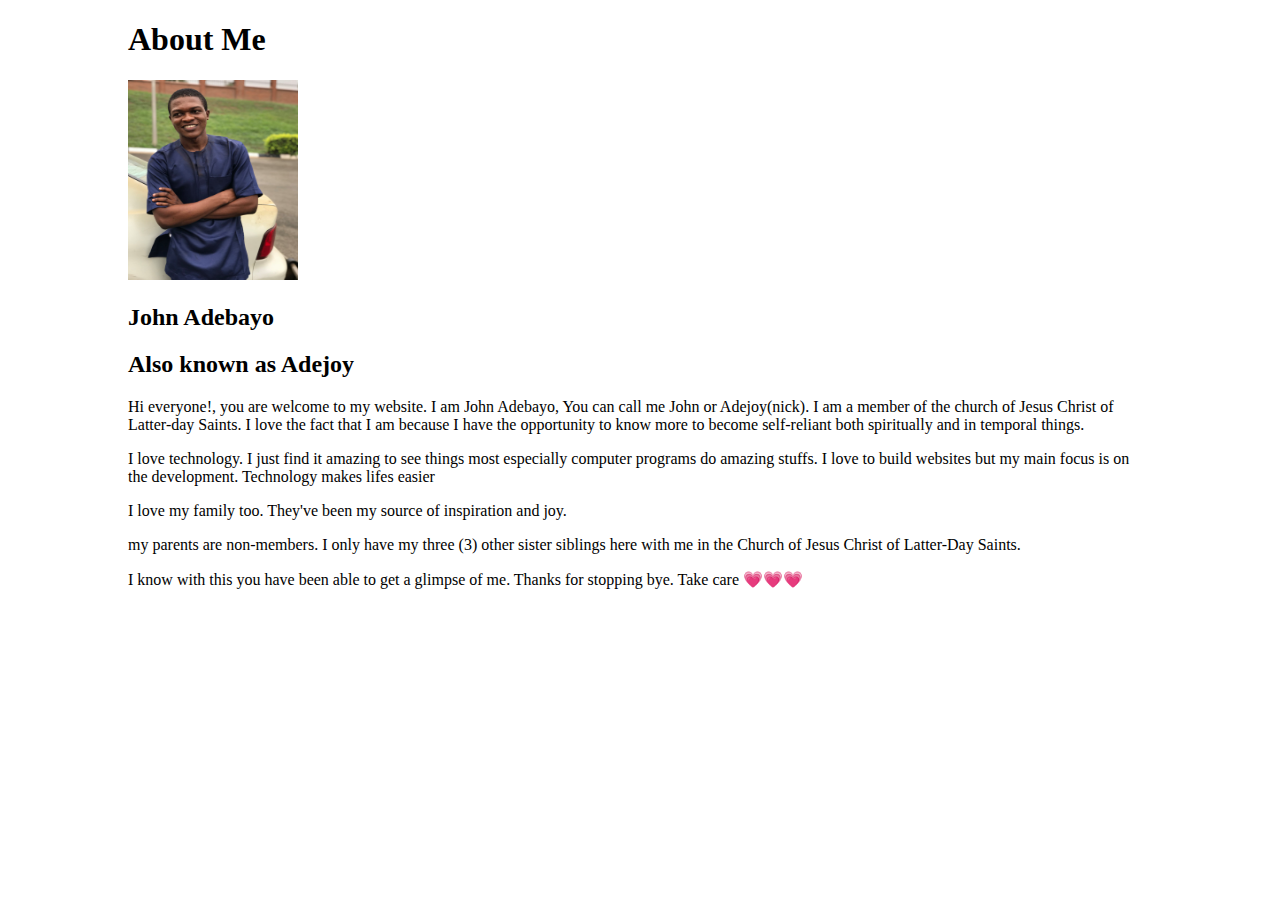
<file: aboutme/index.html>
<!DOCTYPE html>
<html lang="en">
<head>
    <meta charset="UTF-8">
    <meta http-equiv="X-UA-Compatible" content="IE=edge">
    <meta name="viewport" content="width=device-width, initial-scale=1.0">
    <title>All About Me</title>
    <link rel="stylesheet" href="styles/style.css">
</head>
<body>
    <h1>About Me</h1>
    <img src="images/me.jpg" alt="John Adebayo" />
    <h2>John Adebayo</h2>
    <h2>Also known as Adejoy</h2>
    <p>Hi everyone!, you are welcome to my website. I am John Adebayo, You can call me John or Adejoy(nick). I am a member of the church of Jesus Christ of Latter-day Saints. I love the fact that I am because I have the opportunity to know more to become self-reliant both spiritually and in temporal things.</p>
    <p>I love technology. I just find it amazing to see things most especially computer programs do amazing stuffs. I love to build websites but my main focus is on the development. Technology makes lifes easier</p>
    <p>I love my family too. They've been my source of inspiration and joy.</p>  my parents are non-members. I only have my three (3) other sister siblings here with me in the Church of Jesus Christ of Latter-Day Saints.</p>
    <p>I know with this you have been able to get a glimpse of me. Thanks for stopping bye. Take care 💗💗💗</p>
</body>
</html>
</file>
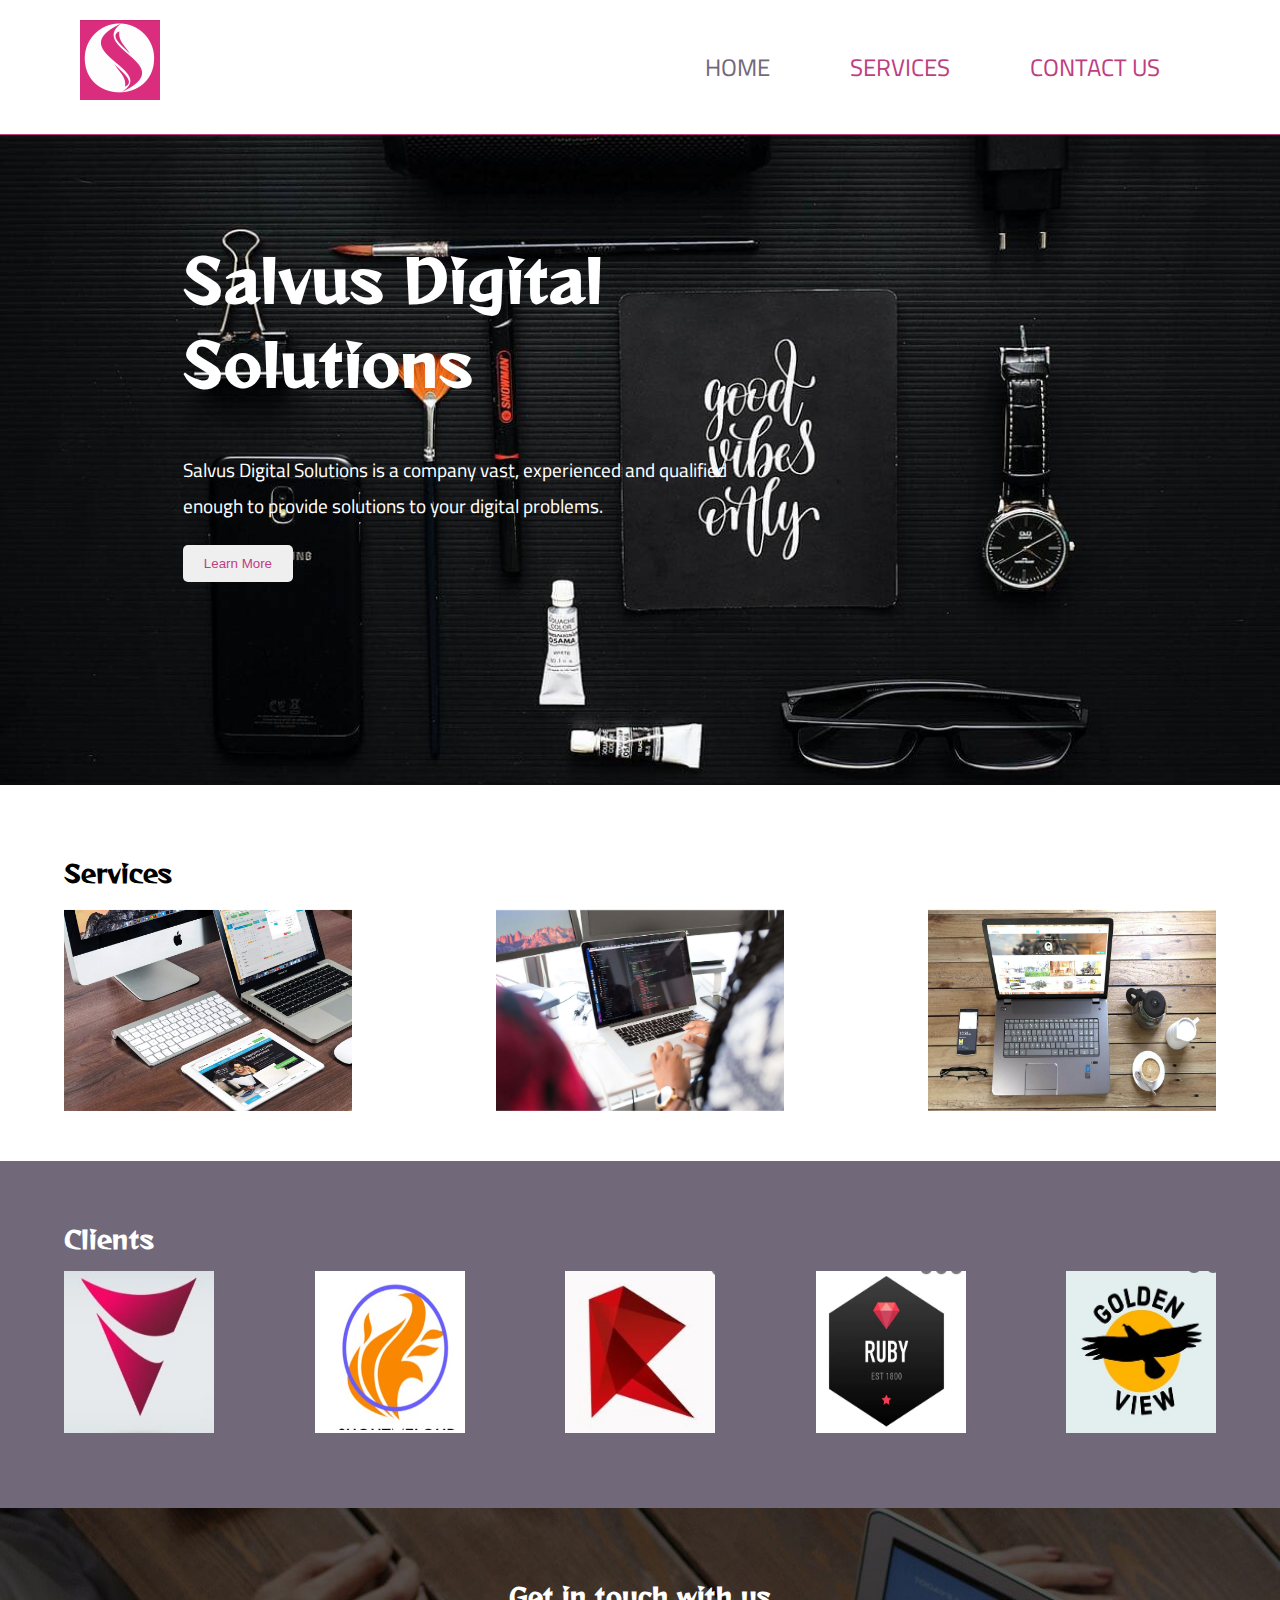
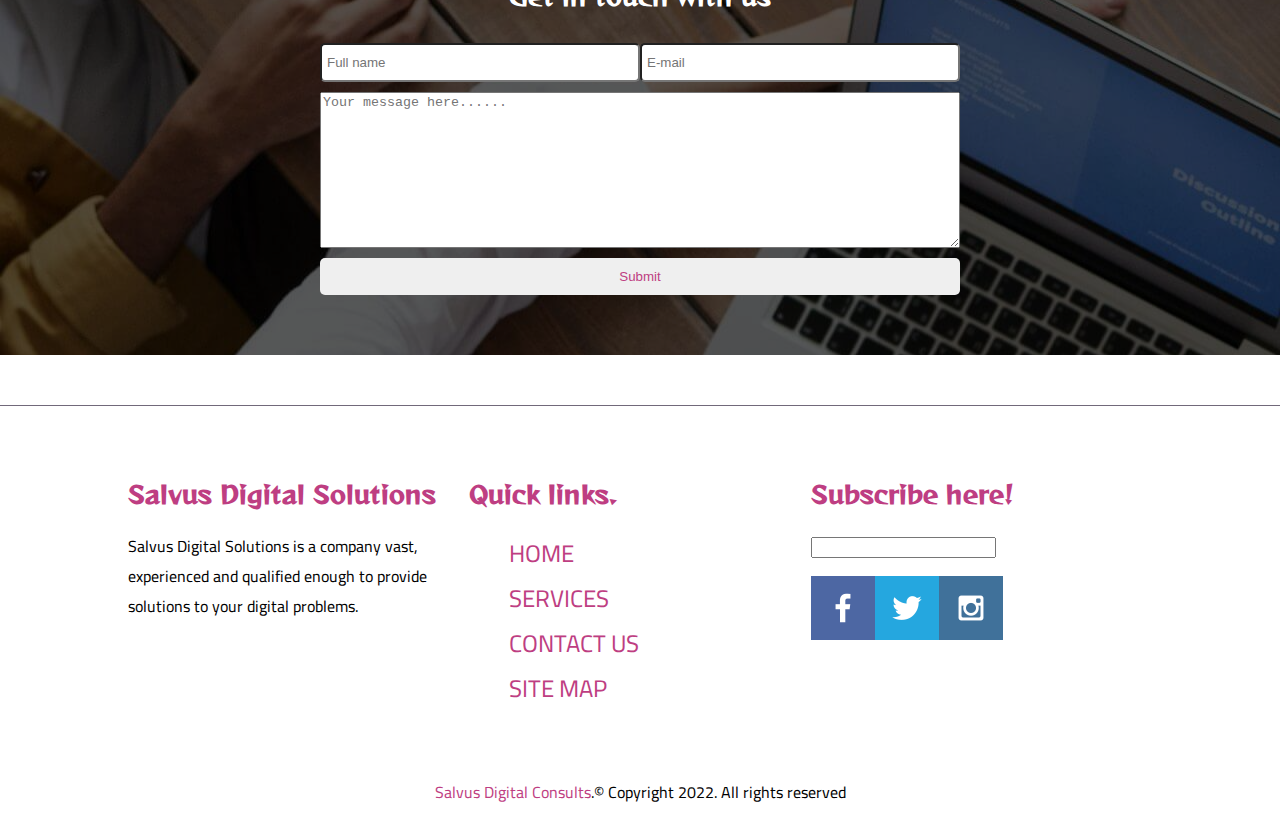
<file: salvus/index.html>
<!DOCTYPE html>
<html lang="en">

    <head>
        <meta charset="UTF-8">
        <meta http-equiv="X-UA-Compatible" content="IE=edge">
        <meta name="viewport" content="width=device-width, initial-scale=1.0">
        <title>Salvus Digitals</title>
        <link rel="stylesheet" href="styles/style.css">
              <link rel="stylesheet"
                  href="https://cdnjs.cloudflare.com/ajax/libs/font-awesome/4.7.0/css/font-awesome.min.css">
    </head>

    <body>
        <div id="content">
            <header>
                <a href="index.html" id="logo_link">
                    <img src="images/logo.jpg" alt="Salvus Digitals Logo" class="logo">
                </a>
                <nav id="topnav" class="topnav">
                    <a href="index.html" class="active">Home</a>
                    <a href="services.html">Services</a>
                    <a href="contact.html">Contact Us</a>
                </nav>
                <a href="javascript:void(0);" title="Nav Icon" class="nav-icon" onclick="myFunction()">
                    <i class="fa fa-bars"></i>
                </a>
            </header>
            <div id="hero">
                <div id="hero-box">
                    <img src="images/hero.jpg" alt="Hero Pic" id="hero-img">
                </div>
                <section id="hero-msg">
                    <h2>Salvus Digital Solutions</h2>
                    <p>Salvus Digital Solutions is a company vast, experienced and qualified enough to provide
                        solutions to your digital problems.
                    </p>
                    <button class="btn">Learn more</button>
                </section>
            </div>
            <main class="home-grid">
                <div class="services-section">
                    <h2>Services</h2>
                    <div id="service-item-section">
                        <section class="wdd-card service-section-card">
                            <img src="images/homepage-1.jpg" alt="web design and development" class="card-img">
                            <div class="middle">
                                <h3>Web Design and Development</h3>
                            </div>
                        </section>
                        <section class="add-card service-section-card">
                            <img src="images/homepage-2.jpg" alt="web design and development" class="card-img">
                            <div class="middle">
                                <h3>App Design and Development</h3>
                            </div>
                        </section>
                        <section class="gdi-card service-section-card">
                            <img src="images/services-2.jpg" alt="web design and development"  class="card-img">
                            <div class="middle">
                                <h3>Graphics Design and Illustration</h3>
                            </div>
                        </section>
                    </div>
                </div>
                <div id="clients-section">
                    <h2>Clients</h2>
                    <div class="clients">
                        <img src="images/logo-1.jpeg" alt="first-client">
                        <img src="images/logo-2.jpeg" alt="second-client">
                        <img src="images/logo-3.jpeg" alt="third-client">
                        <img src="images/logo-4.jpeg" alt="fourth-client">
                        <img src="images/logo-5.jpeg" alt="fifth-client">
                    </div>
                </div>
                <div id="contact-section">
                    <!-- <section>
                    <img src="images/contact-1.jpg" alt="contact image">
                </section> -->
                    <section>
                        <h2>Get in touch with us</h2>
                        <form action="#" method="post">
                            <div>
                                <input type="text" placeholder="Full name" name="names" id="names">
                                <input type="email" placeholder="E-mail" name="email" id="email">
                            </div>
                            <div>
                                <textarea name="message" id="message" placeholder="Your message here......" cols="30"
                                    rows="10"></textarea>
                            </div>
                            <div>
                                <input type="button" class="btn" value="Submit">
                            </div>
                        </form>
                    </section>
                </div>
            </main>
            <footer>
                <div id="footer-content">
                    <section class="items item1">
                        <h2>Salvus Digital Solutions</h2>
                        <p>Salvus Digital Solutions is a company vast, experienced and qualified enough to provide
                            solutions to your digital problems.</p>
                    </section>
                    <section class="items item2">
                        <h2>Quick links.</h2>
                        <ul>
                            <li><a href="index.html">Home</a></li>
                            <li><a href="services.html">Services</a></li>
                            <li><a href="contact.html">Contact Us</a></li>
                            <li><a href="site-plan.html">Site Map</a></li>
                        </ul>
                    </section>
                    <section class="items item3">
                        <h2>Subscribe here!</h2>
                        <input type="text" name="email" id="newsletter-email">
                        <div class="social">
                            <a href="http://facebook.com" target="_blank">
                                <img src="images/facebook.png" alt="fb icon">
                            </a>
                            <a href="http://twitter.com" target="_blank">
                                <img src="images/twitter.png" alt="twitter icon">
                            </a>
                            <a href="http://instagram.com" target="_blank">
                                <img src="images/instagram.png" alt="instagram icon">
                            </a>
                        </div>
                    </section>
                </div>
                <div class="copy-sections">
                    <p><a href="index.html" class="a-null">Salvus Digital Consults</a>.&copy; Copyright 2022. All rights
                        reserved </p>
                </div>
            </footer>
        </div>
        <script>
            function myFunction() {
                var x = document.getElementById("topnav");
                if (x.className === "topnav") {
                    x.className += " responsive";
                } else {
                    x.className = "topnav";
                }
            }
        </script>
    </body>
</html>
</file>
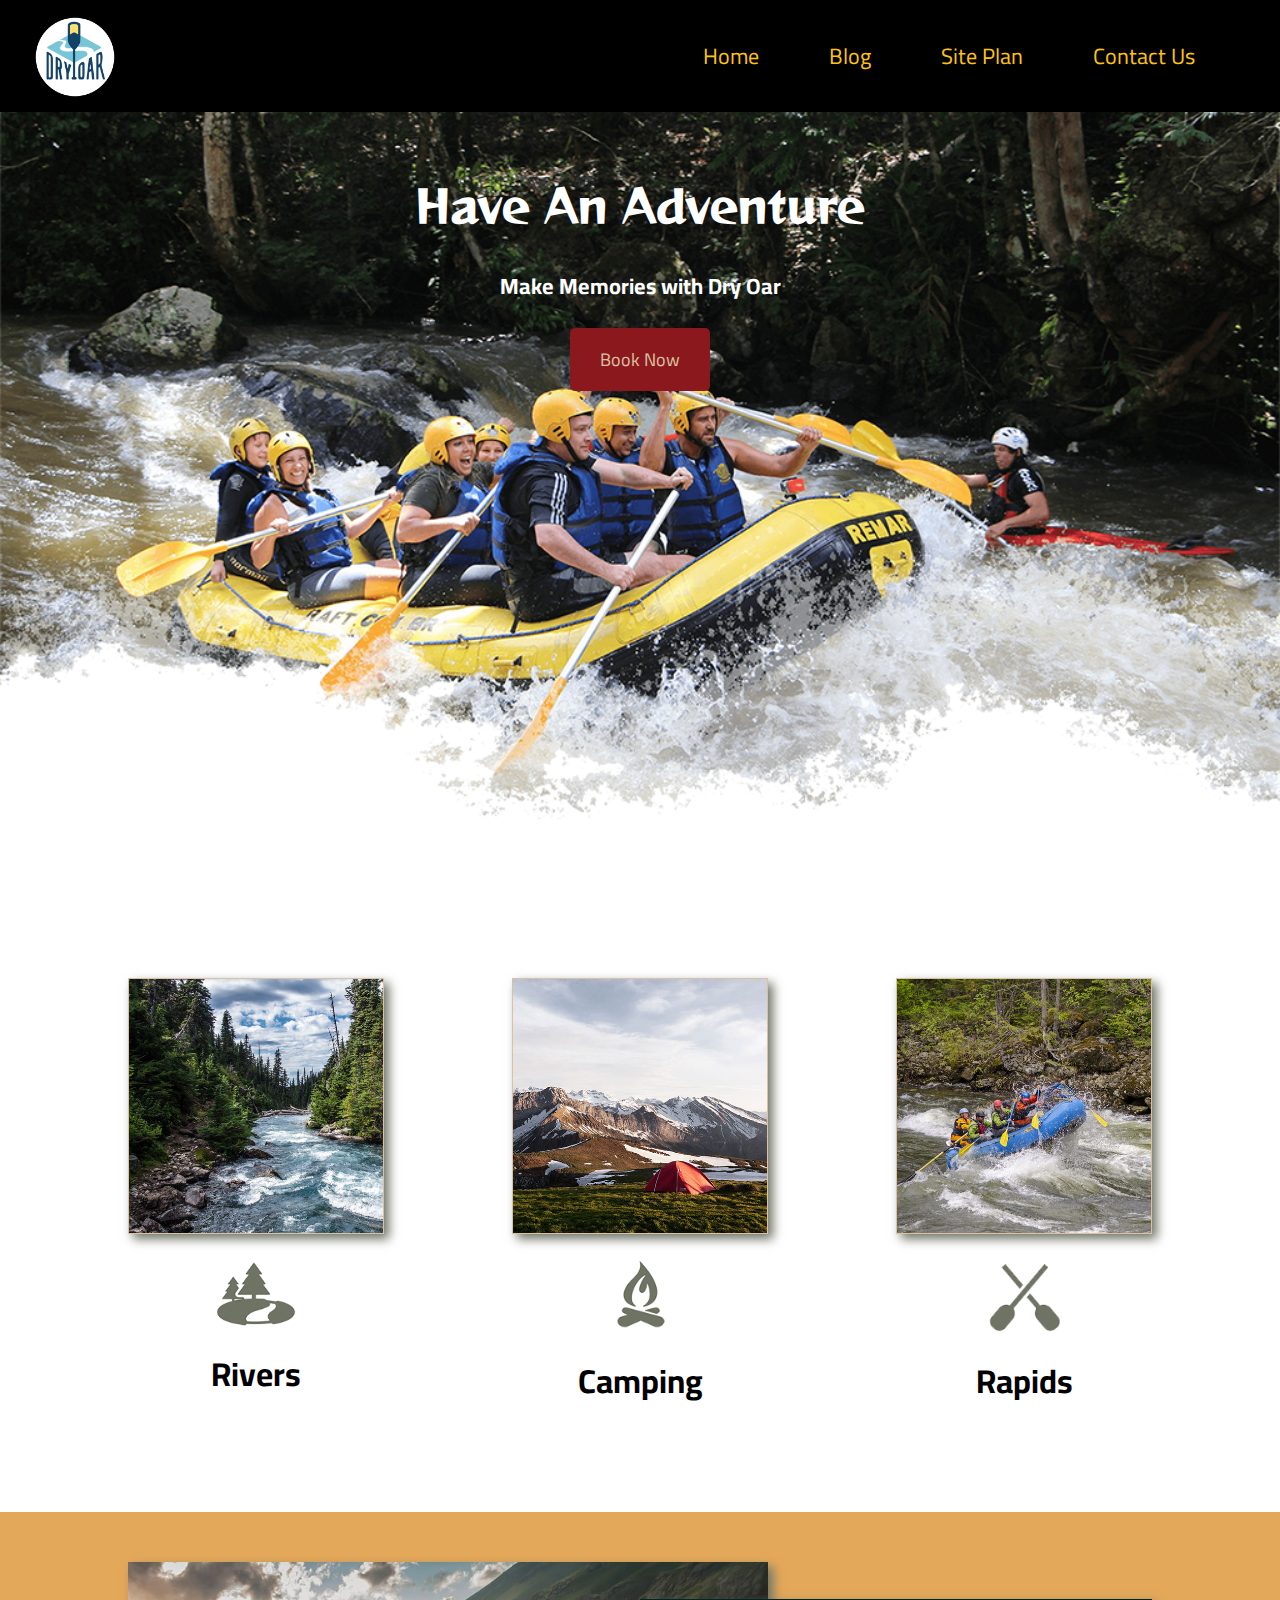
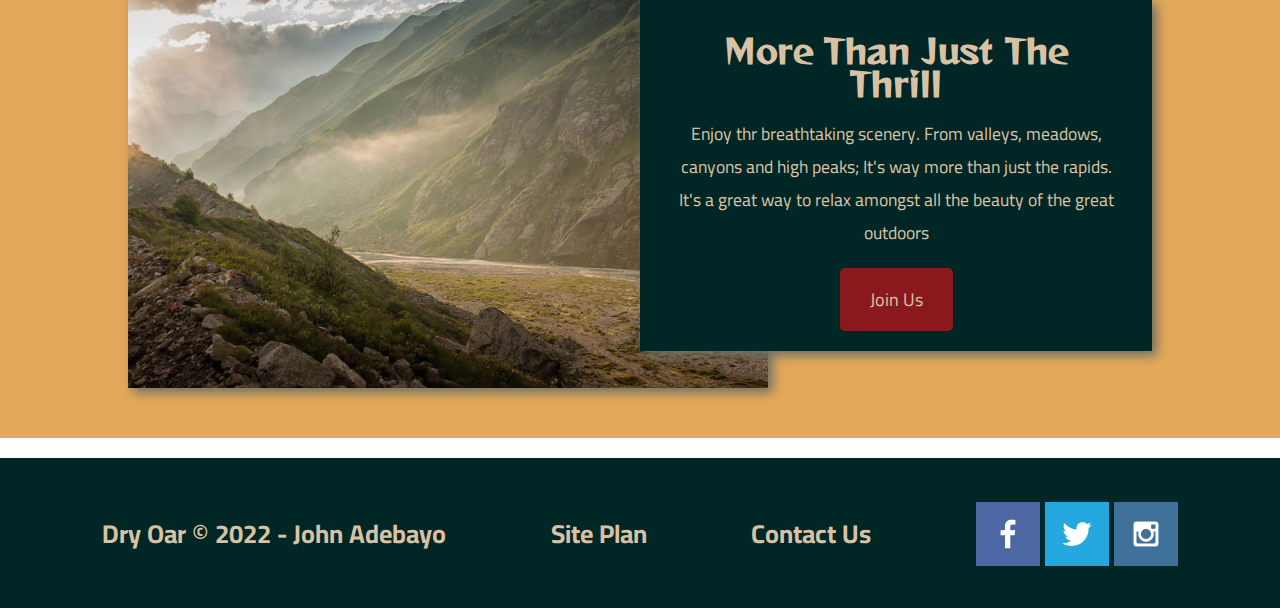
<file: wwr/index.html>
<!DOCTYPE html>
<html lang="en">
<head>
    <meta charset="UTF-8">
    <meta http-equiv="X-UA-Compatible" content="IE=edge">
    <meta name="viewport" content="width=device-width, initial-scale=1.0">
    <link rel="stylesheet" href="styles/styles.css">
    <title>Whitewater Rafting | Dry Oar Boating | Home</title>
</head>
<body>
    <div id="content">
        <header>
            <a href="index.html" id="logo_link">
                <img src="images/logo.png" class="logo" alt="Dry Oar Logo">
            </a>
            <nav>
                <a href="index.html">Home</a>
                <a href="blog.html">Blog</a>
                <a href="site-plan-rafting.html">Site Plan</a>
                <a href="contactus.html">Contact Us</a>
            </nav>
        </header>
        <div id="hero">
            <div id="hero-box">
                <img src="images/hero.png" alt="People enjoying whitewater rafting" id="hero-img">
            </div>
            <section id="hero-msg">
                <h1 class="home-title">Have An Adventure</h1>
                <h4>Make Memories with Dry Oar</h4>
                <div class="button-box">
                    <a href="rates.html" class="book">Book Now</a>
                </div>
            </section>
        </div>
        <main class="home-grid">
            <section class="rivers-card">
                <img src="images/rivers.jpg" alt="river in forest" class="card-img">
                <img src="images/river_icon.png" alt="river icon" class="icon">
                <h2>Rivers</h2>
            </section>
            <section class="camping-card">
                <img src="images/camping.jpg" alt="tent in mountains" class="card-img">
                <img src="images/fire_icon.png" alt="fire icon" class="icon">
                <h2>Camping</h2>
            </section>
            <section class="rapids-card">
                <img src="images/rapids.jpg" alt="rafting boat" class="card-img">
                <img src="images/oars.png" alt="oars icon" class="icon">
                <h2>Rapids</h2>
            </section>
            <div id="background"></div>
            <img src="images/mountains.jpg" alt="Misty Mountains" class="mountains">
            <section class="msg">
                <h2>More Than Just The Thrill</h2>
                <p>Enjoy thr breathtaking scenery. From valleys, meadows, canyons and high peaks; It's way more than just the rapids. It's a great way to relax amongst all the beauty of the great outdoors</p>
                <div class="button-box">
                    <a href="rivers.html" class="join">Join Us</a>
                </div>
            </section>
        </main>
        <footer>
            <h3>Dry Oar &copy; 2022 - John Adebayo</h3>
            <h3><a href="site-plan-rafting.html">Site Plan</a></h3>
            <h3><a href="contactus.html">Contact Us</a></h3>
            <div class="social">
                <a href="http://facebook.com" target="_blank">
                    <img src="images/facebook.png" alt="fb icon">
                </a>
                <a href="http://twitter.com" target="_blank">
                    <img src="images/twitter.png" alt="twitter icon">
                </a>
                <a href="http://instagram.com" target="_blank">
                    <img src="images/instagram.png" alt="instagram icon">
                </a>
            </div>
        </footer>
    </div>
</body>
</html>
</file>
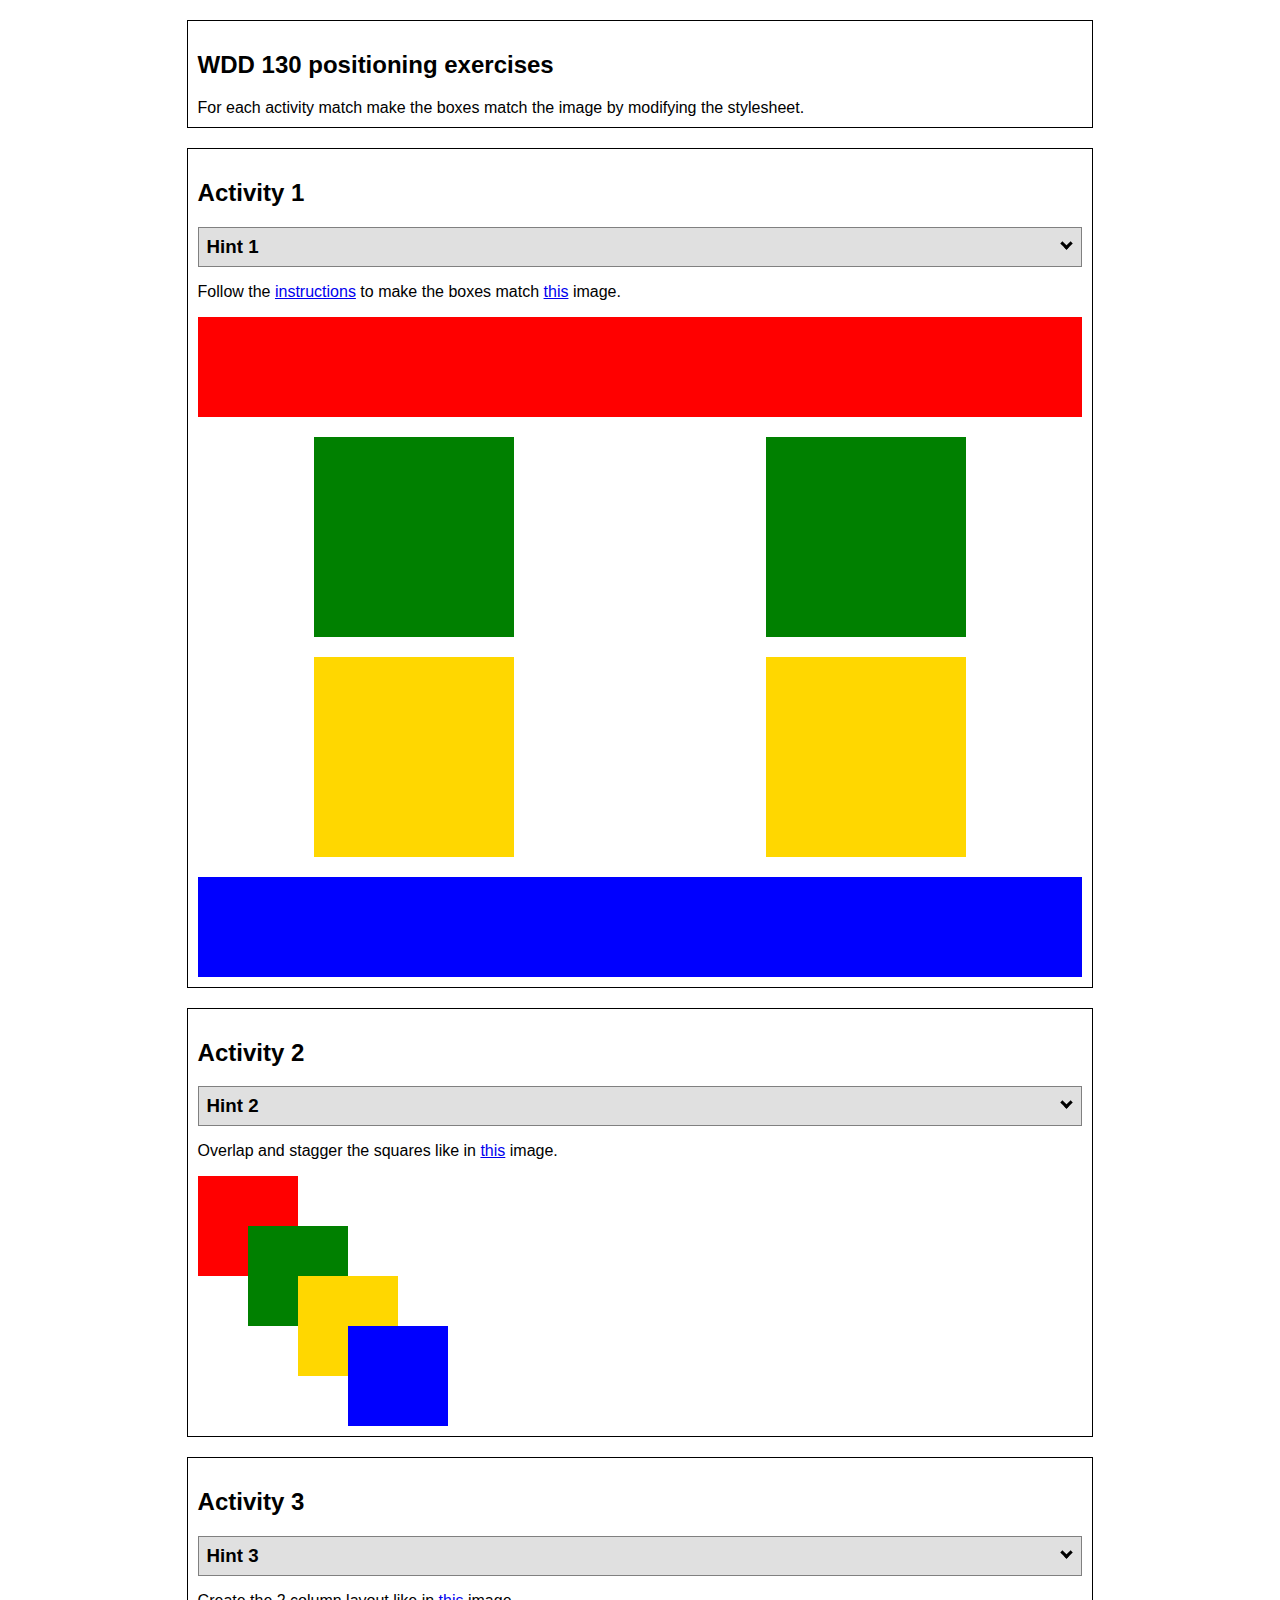
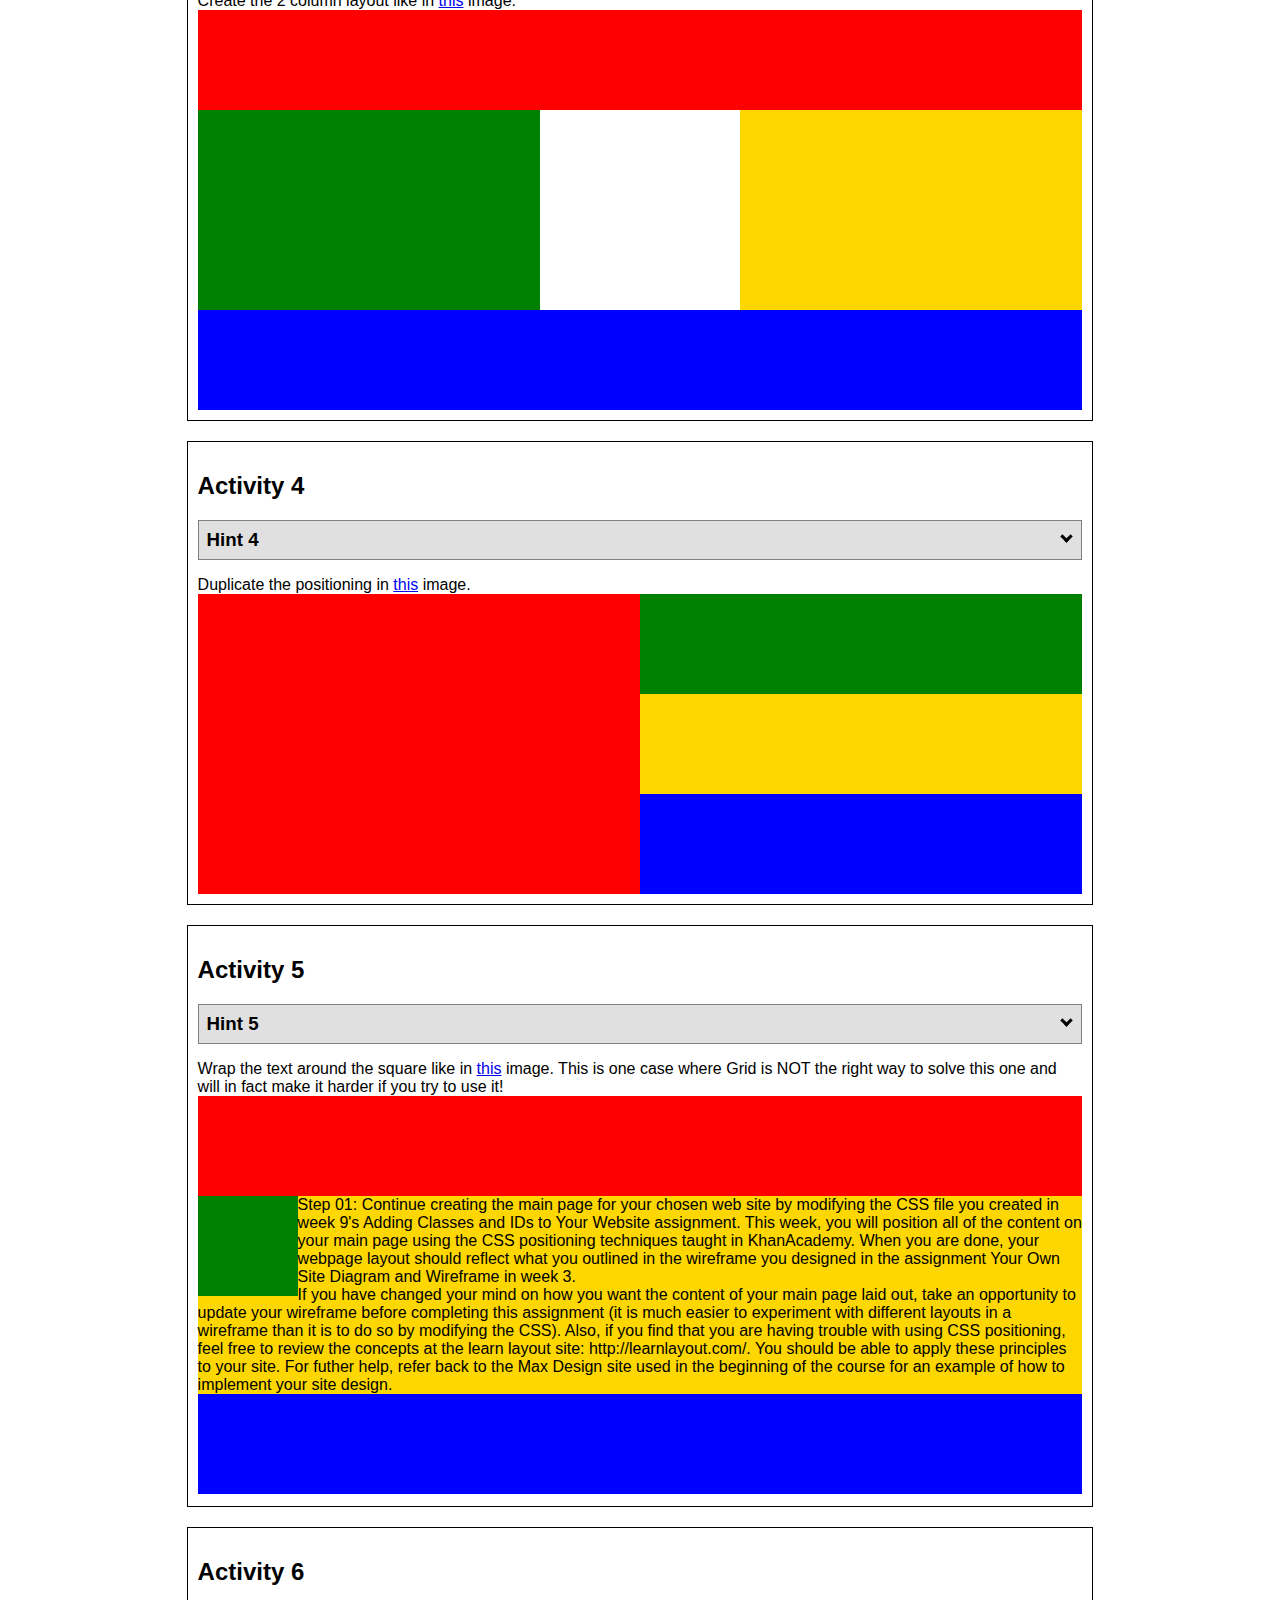
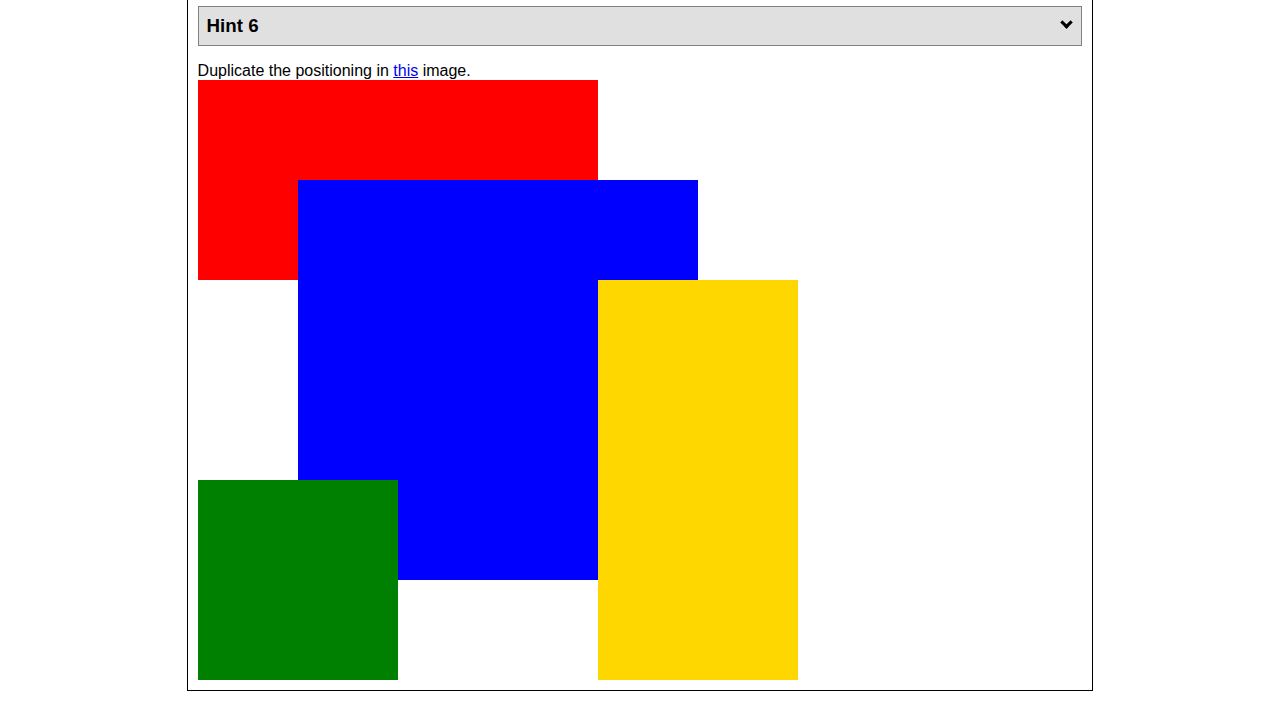
<file: positioning/positioning.html>
<!DOCTYPE html>
<html lang="en">
  <head>
    <!-- HTML - Name: positioning.html -->
    <title>Positioning Activity</title>
    <link rel="stylesheet" type="text/css" href="positionstyles.css" />
  </head>
  <body>
    <div class="activity">
      <h2>WDD 130 positioning exercises</h2>
      For each activity match make the boxes match the image by modifying the stylesheet.</div>
    <div class="activity">
      <h2>Activity 1</h2>
      <section class="hint"><input type="checkbox" ><i></i> <h3>Hint 1</h3><div><p>Check out the <a href="https://byui-wdd.github.io/wdd130/activities/w06-css-positioning.html" target="_blank">activity instructions</a> in Ilearn!</p></div></section>
      <p>Follow the <a href="https://byui-wdd.github.io/wdd130/activities/w06-css-positioning.html" target="_blank">instructions</a> to make the boxes match  <a href="https://byui-wdd.github.io/wdd130/images/example1.png" target="_blank">this</a> image.</p>
      <div class="content1" >
        <div class="red1" ></div>
        <div class="green1" ></div>
        <div class="green1" ></div>
        <div class="yellow1"></div>
        <div class="yellow1"></div>
        <div class="blue1"></div>
      </div>
    </div>
    <div class="activity">
      <h2>Activity 2</h2>
      <section class="hint"><input type="checkbox" > <h3>Hint 2</h3><i></i><div><p>Remember that the best way to shift elements around slightly on the page is with Margins.  You could also use Grid.  Either would work for this. If you choose margin, you can use a <em>negative</em> margin. (ie margin-top: -20px;)</p><h4>Properties used:</h4><ul><li>margin-top, margin-left</li><li>...or...</li><li>grid-template-columns: 50px 50px 50px 50px 50px </li></ul></div></section>
      <p>Overlap and stagger the squares like in <a href="https://byui-wdd.github.io/wdd130/images/example2.png" target="_blank">this</a> image.</p>
      <div class="content2" >
        <div class="red2" ></div>
        <div class="green2" ></div>
        <div class="yellow2"></div>
        <div class="blue2"></div>
      </div>
    </div>
    <div class="activity">
      <h2>Activity 3</h2>
      <section class="hint"><input type="checkbox" > <h3>Hint 3</h3><i></i><div><p>This one is going to be best solved with CSS Grid. Remember to make the boxes the right width first...then start moving them around. </p><h4>Properties used:</h4><ul><li>display:grid;</li><li>grid-template-columns:</li><li>grid-column-gap:</li>
        <li>grid-column:</li>  </ul></div></section>
      Create the 2 column layout like in <a href="https://byui-wdd.github.io/wdd130/images/example3.png" target="_blank">this</a>  image.
      <div class="content3" >
        <div class="red3" ></div>
        <div class="green3" ></div>
        <div class="yellow3"></div>
        <div class="blue3"></div>
      </div>
    </div>
    <div class="activity">
      <h2>Activity 4</h2>
      <section class="hint"><input type="checkbox" > <h3>Hint 4</h3><i></i><div><p>For the others we have been primarily concerned with width. For this one you will need to adjust height as well. </p><h4>Properties used:</h4><ul><li>display:grid;</li><li>grid-template-columns:</li><li>grid-row:</li></ul></div></section>
      Duplicate the positioning in <a href="https://byui-wdd.github.io/wdd130/images/example4.png" target="_blank">this</a> image. 
      <div class="content4" >
        <div class="red4" ></div>
        <div class="green4" ></div>
        <div class="yellow4"></div>
        <div class="blue4"></div>
      </div>
    </div>

    <div class="activity">
      <h2>Activity 5</h2>
      <section class="hint"><input type="checkbox" > <h3>Hint 5</h3><i></i><div><p>Grid is <strong>not</strong> the right way to do this.  In fact there is only one way to really do that...and that is with float. Remember that we float the thing we want the text to wrap around.  Also remember to start by making all the shapes the right size and shape.</p><h4>Properties used:</h4><ul><li>float: left;</li></ul></div></section>
      Wrap the text around the square like in <a href="https://byui-wdd.github.io/wdd130/images/example5.png" target="_blank">this</a> image. This is one case where Grid is NOT the right way to solve this one and will in fact make it harder if you try to use it!
      <div class="content5" >
        <div class="red5" ></div>
        <div class="green5" ></div>
        <div class="yellow5">Step 01: Continue creating the main page for your chosen web site by modifying the CSS file you created in week 9's Adding Classes and IDs to Your Website assignment. This week, you will position all of the content on your main page using the CSS positioning techniques taught in KhanAcademy. When you are done, your webpage layout should reflect what you outlined in the wireframe you designed in the assignment Your Own Site Diagram and Wireframe in week 3. <br />
          If you have changed your mind on how you want the content of your main page laid out, take an opportunity to update your wireframe before completing this assignment (it is much easier to experiment with different layouts in a wireframe than it is to do so by modifying the CSS). Also, if you find that you are having trouble with using CSS positioning, feel free to review the concepts at the learn layout site: http://learnlayout.com/. You should be able to apply these principles to your site. For futher help, refer back to the Max Design site used in the beginning of the course for an example of how to implement your site design.</div>
        <div class="blue5"></div>
      </div>
    </div>
    <div class="activity">
      <h2>Activity 6</h2>
      <section class="hint"><input type="checkbox" > <h3>Hint 6</h3><i></i><div><p>This one is all about visualizing the grid behind the layout. If you are having a hard time doing that first: all the sizes are even multiples of 100, and second here is another example with the lines drawn: <a href="https://byui-wdd.github.io/wdd130/images/example6-hint.png" target="_blank">example 6 with lines</a>. For this one you will find it easiest if you use px for the column width. You can also use <kbd>z-index</kbd> to control the element layering.    </p><h4>Properties used:</h4><ul><li>display:grid;</li><li>grid-template-columns:</li><li>grid-column:</li><li>grid-row:</li><li><a href="https://www.w3schools.com/cssref/pr_pos_z-index.asp" target="_blank">z-index:</a></li></ul></div></section>
      Duplicate the positioning in <a href="https://byui-wdd.github.io/wdd130/images/example6.png" target="_blank">this</a> image.
      <div class="content6" >
        <div class="red6" ></div>
        <div class="green6" ></div>
        <div class="yellow6"></div>
        <div class="blue6"></div>
      </div>
    </div>
  </body>
</html>
</file>
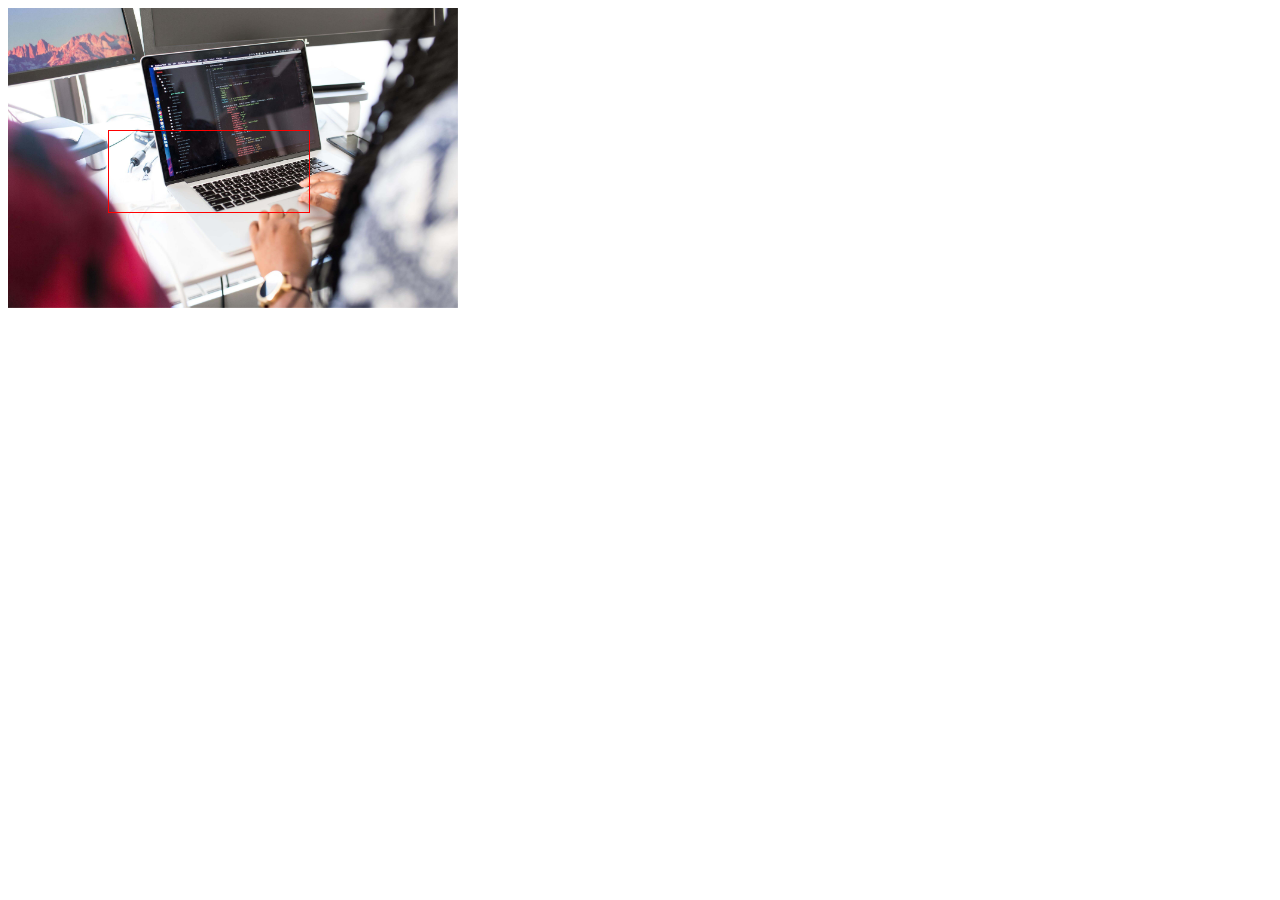
<file: salvus/components.html>
<!DOCTYPE html>
<html lang="en">
<head>
    <meta charset="UTF-8">
    <meta http-equiv="X-UA-Compatible" content="IE=edge">
    <meta name="viewport" content="width=device-width, initial-scale=1.0">
    <title>Component test</title>
    <style>
        .add-card {
            width: 450px;
            position: relative;
            display: block;
        }
        img {
            width: 100%;
            transition: .5s ease;
            backface-visibility: hidden;
        }
        .middle {
            position: absolute;
            left: 100px;
            top: 40%;
            width: 200px;
            border: 1px solid red;
        }
        .add-card:hover img{
            opacity: .3;
        }
        .add-card:hover .middle h3{
            opacity: 1;
        }
        .middle h3 {
            color: blueviolet;
            text-align: center;
            opacity: 0;
        }
    </style>
</head>
<body>
    <section class="add-card">
        <img src="images/homepage-2.jpg" alt="web design and development" class="card-img">
        <div class="middle">
            <h3>App Design and Development</h3>
        </div>
    </section>
</body>
</html>
</file>
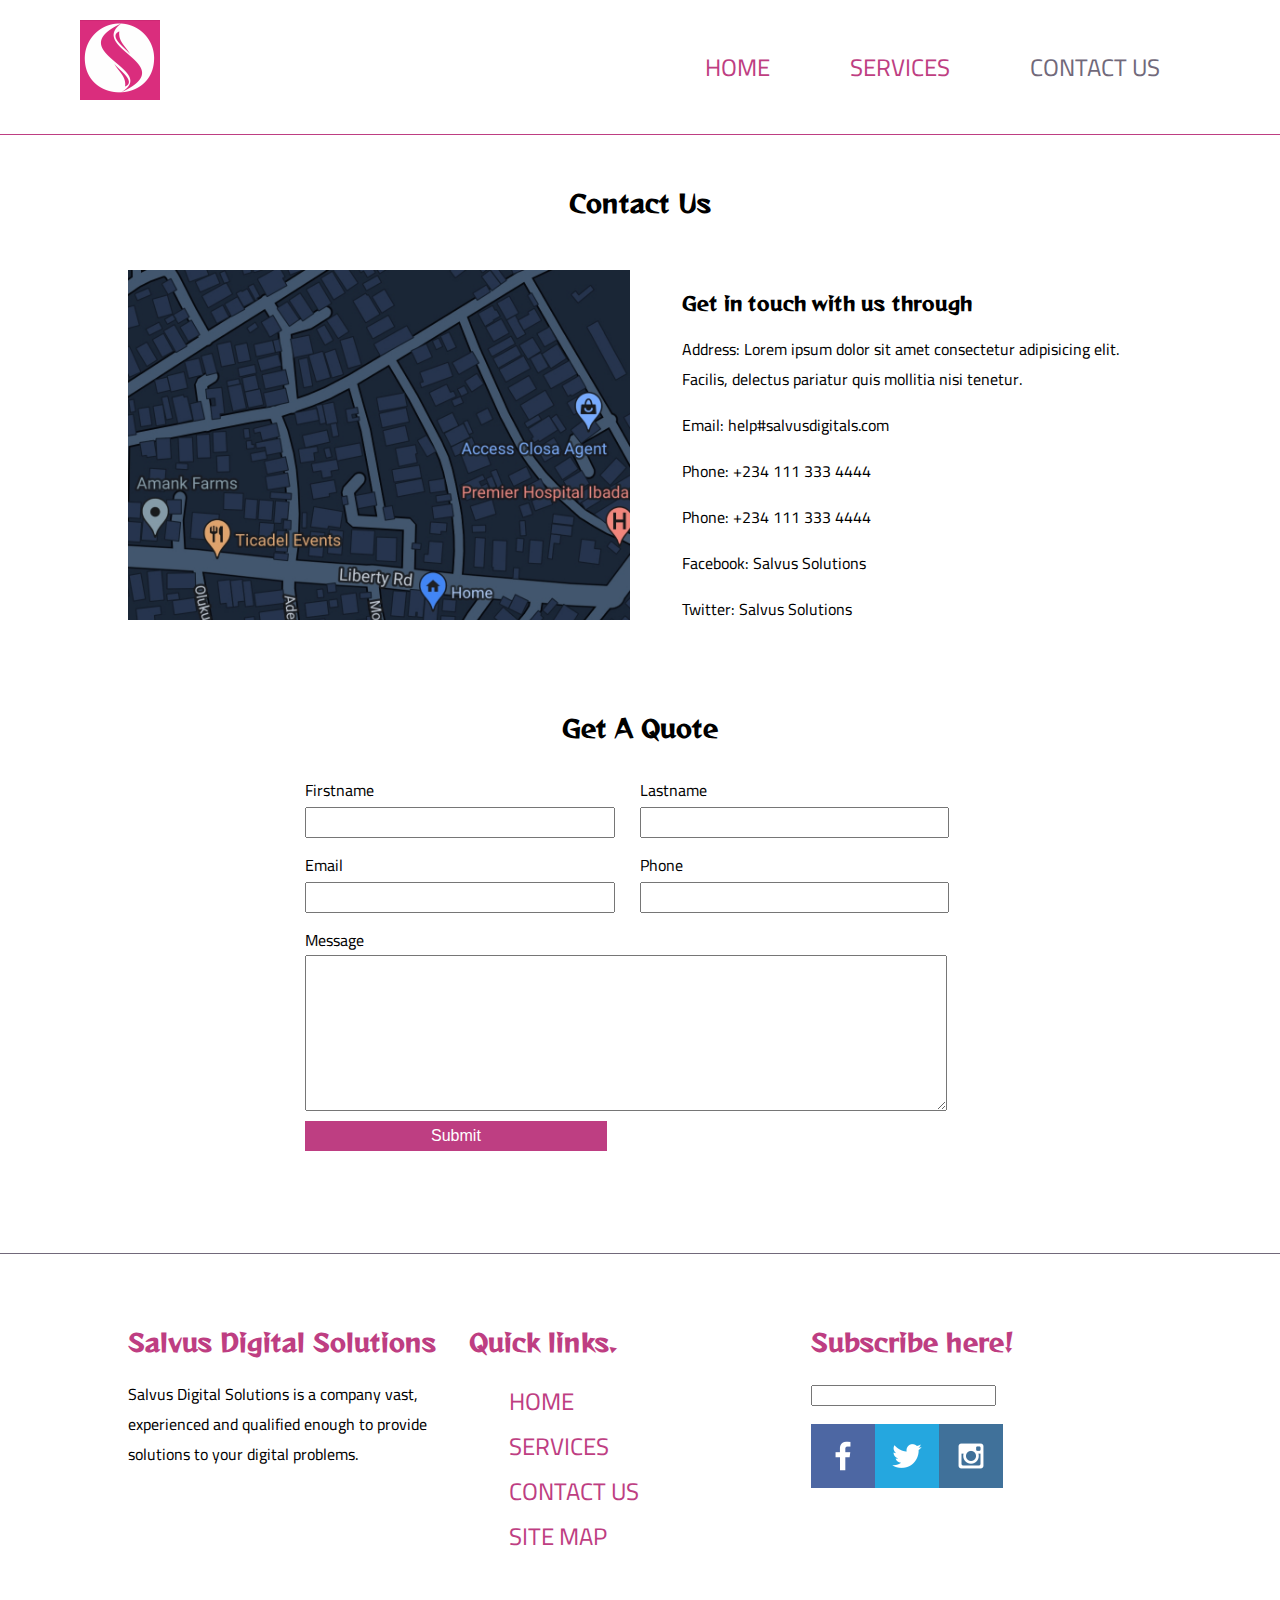
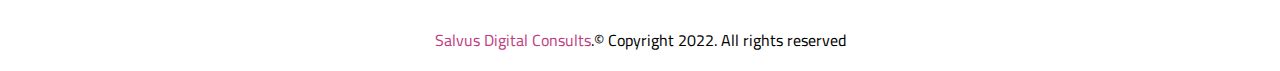
<file: salvus/contact.html>
<!DOCTYPE html>
<html lang="en">

    <head>
        <meta charset="UTF-8">
        <meta http-equiv="X-UA-Compatible" content="IE=edge">
        <meta name="viewport" content="width=device-width, initial-scale=1.0">
        <title>Contact || Salvus Digitals</title>
        <link rel="stylesheet" href="styles/style.css">
        <link rel="stylesheet"
            href="https://cdnjs.cloudflare.com/ajax/libs/font-awesome/4.7.0/css/font-awesome.min.css">
    </head>

    <body>
        <div id="content">
            <header>
                <a href="index.html" id="logo_link">
                    <img src="images/logo.jpg" alt="Salvus Digitals Logo" class="logo">
                </a>
                <nav id="topnav" class="topnav">
                    <a href="index.html">Home</a>
                    <a href="services.html">Services</a>
                    <a href="contact.html" class="active">Contact Us</a>
                </nav>
                <a href="javascript:void(0);" title="Nav Icon" class="nav-icon" onclick="myFunction()">
                    <i class="fa fa-bars"></i>
                </a>
            </header>
            <div id="page-title">
                <h2>Contact Us</h2>
            </div>
            <main class="main contactus">
                <section id="address-location">
                    <div id="map">
                        <img src="images/map.jpg" alt="Map">
                    </div>
                    <div id="address">
                        <h3>Get in touch with us through</h3>
                        <p>Address: Lorem ipsum dolor sit amet consectetur adipisicing elit. Facilis, delectus pariatur
                            quis mollitia nisi tenetur.</p>
                        <p>Email: help#salvusdigitals.com</p>
                        <p>Phone: +234 111 333 4444</p>
                        <p>Phone: +234 111 333 4444</p>
                        <p>Facebook: Salvus Solutions</p>
                        <p>Twitter: Salvus Solutions</p>
                    </div>
                </section>
                <section id="contact-form">
                    <h2>Get A Quote</h2>
                    <form action="#" method="post">
                        <div>
                            <label for="first-name">Firstname</label>
                            <input type="text" name="first-name" id="first-name">
                        </div>
                        <div>
                            <label for="last-name">Lastname</label>
                            <input type="text" name="last-name" id="last-name">
                        </div>
                        <div>
                            <label for="e-mail">Email</label>
                            <input type="email" name="e-mail" id="e-mail">
                        </div>
                        <div>
                            <label for="phone">Phone</label>
                            <input type="tel" name="phone" id="phone">
                        </div>
                        <div>
                            <label for="message">Message</label>
                            <textarea name="message" id="message" cols="30" rows="10"></textarea>
                        </div>
                        <div>
                            <input type="submit" value="Submit">
                        </div>
                    </form>
                </section>
            </main>
            <footer>
                <div id="footer-content">
                    <section class="items item1">
                        <h2>Salvus Digital Solutions</h2>
                        <p>Salvus Digital Solutions is a company vast, experienced and qualified enough to provide
                            solutions to your digital problems.</p>
                    </section>
                    <section class="items item2">
                        <h2>Quick links.</h2>
                        <ul>
                            <li><a href="index.html">Home</a></li>
                            <li><a href="services.html">Services</a></li>
                            <li><a href="contact.html">Contact Us</a></li>
                            <li><a href="site-plan.html">Site Map</a></li>
                        </ul>
                    </section>
                    <section class="items item3">
                        <h2>Subscribe here!</h2>
                        <input type="text" name="email" id="newsletter-email">
                        <div class="social">
                            <a href="http://facebook.com" target="_blank">
                                <img src="images/facebook.png" alt="fb icon">
                            </a>
                            <a href="http://twitter.com" target="_blank">
                                <img src="images/twitter.png" alt="twitter icon">
                            </a>
                            <a href="http://instagram.com" target="_blank">
                                <img src="images/instagram.png" alt="instagram icon">
                            </a>
                        </div>
                    </section>
                </div>
                <div class="copy-sections">
                    <p><a href="index.html" class="a-null">Salvus Digital Consults</a>.&copy; Copyright 2022. All rights
                        reserved </p>
                </div>
            </footer>
        </div>
        <script>
            function initMap() {
                const uluru = {
                    lat: -2.344,
                    lng: 131.031
                };

                const map = new google.maps.Marker({
                    position: uluru,
                    map: map,
                });
            }

            window.initMap = initMap;

            function myFunction() {
                var x = document.getElementById("topnav");
                if (x.className === "topnav") {
                    x.className += " responsive";
                } else {
                    x.className = "topnav";
                }
            }
        </script>
    </body>

</html>
</file>
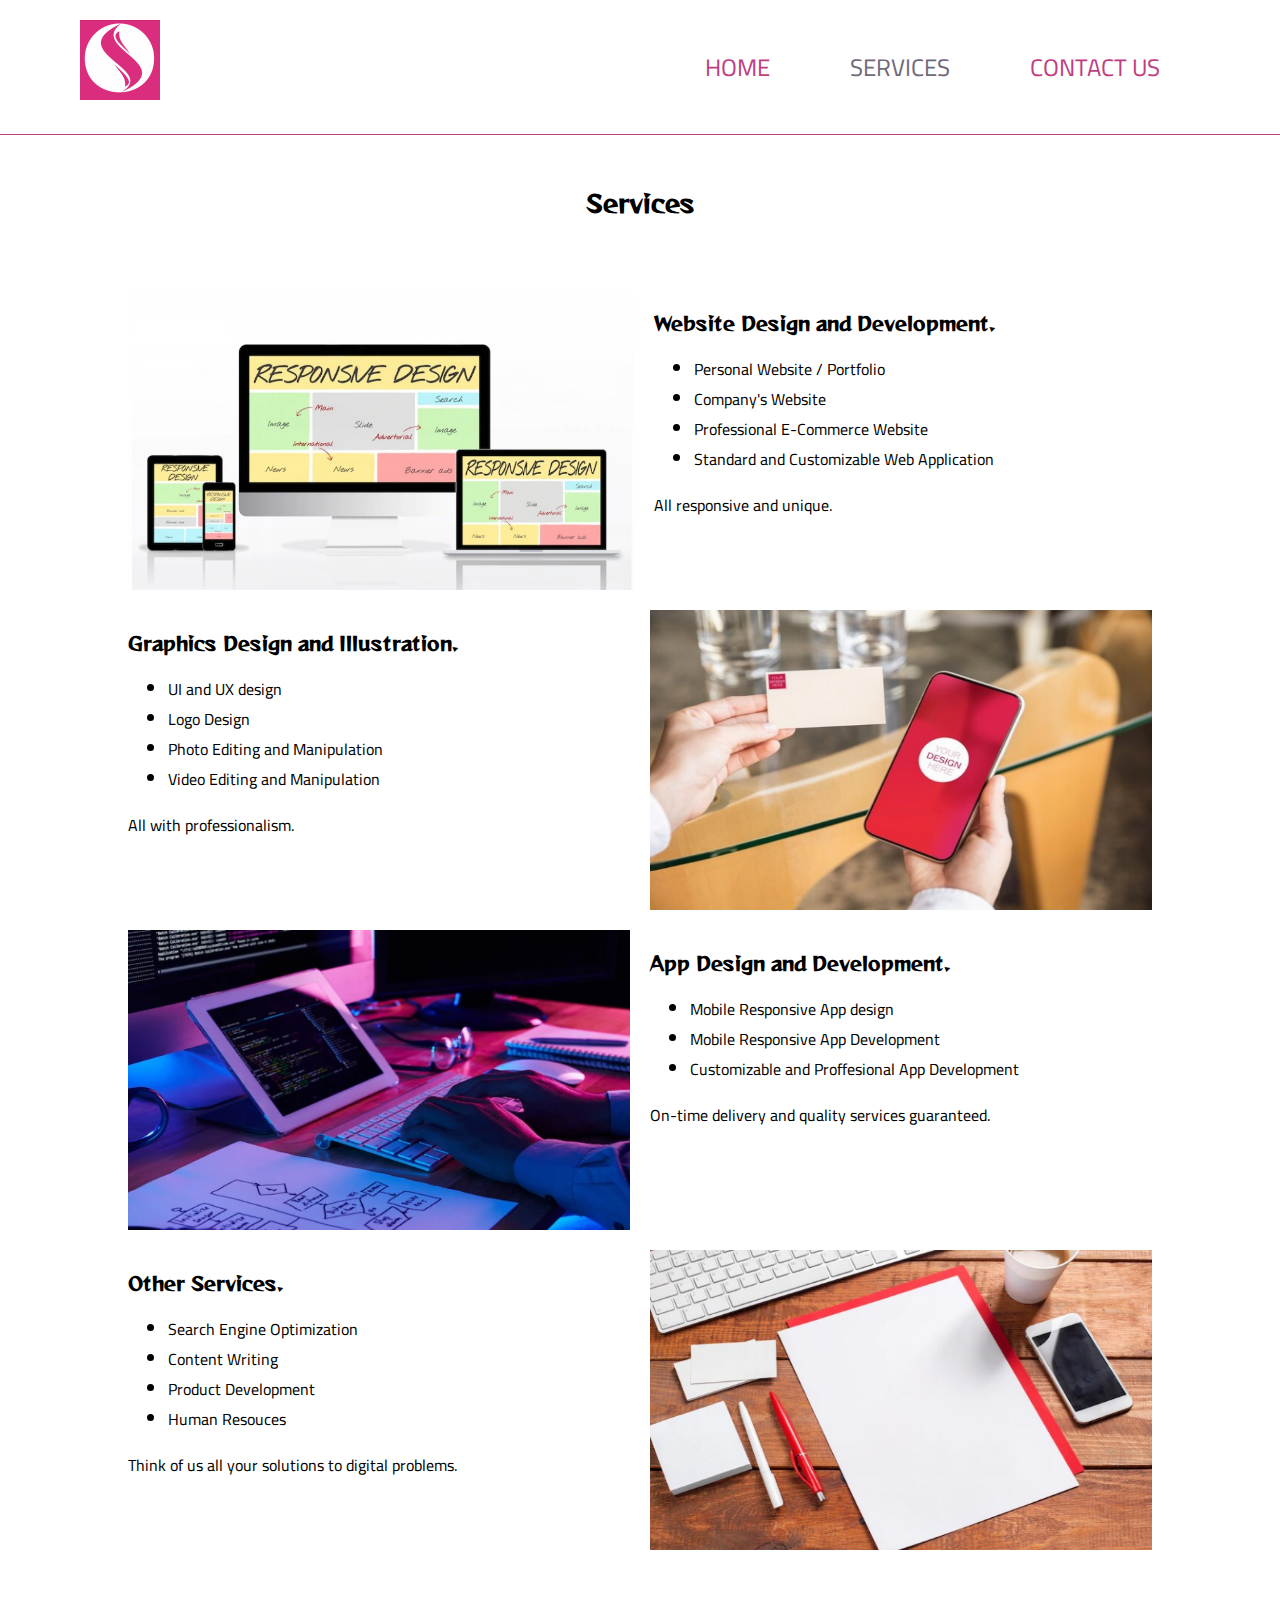
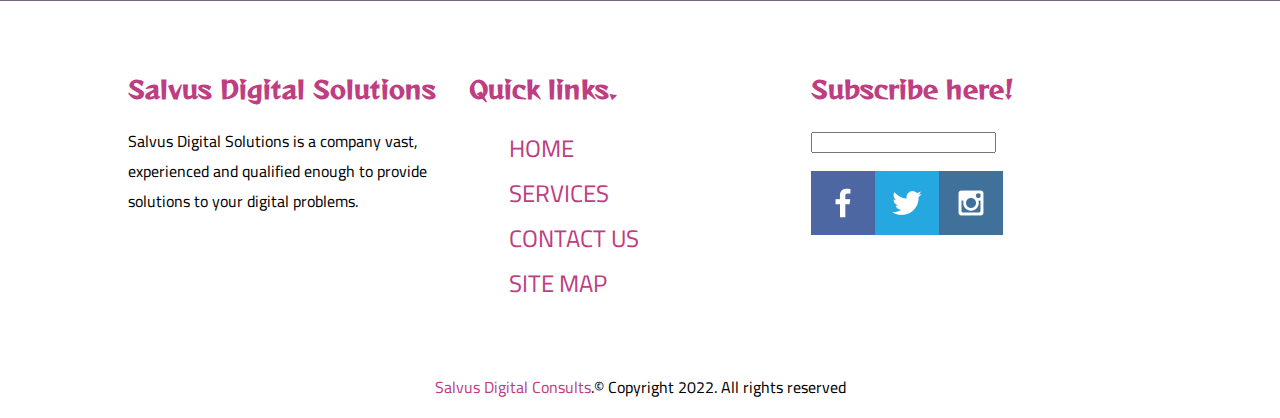
<file: salvus/services.html>
<!DOCTYPE html>
<html lang="en">

    <head>
        <meta charset="UTF-8">
        <meta http-equiv="X-UA-Compatible" content="IE=edge">
        <meta name="viewport" content="width=device-width, initial-scale=1.0">
        <title>Services || Salvus Digitals</title>
        <link rel="stylesheet" href="styles/style.css">
        <link rel="stylesheet"
            href="https://cdnjs.cloudflare.com/ajax/libs/font-awesome/4.7.0/css/font-awesome.min.css">
    </head>

    <body>
        <div id="content">
            <header>
                <a href="index.html" id="logo_link">
                    <img src="images/logo.jpg" alt="Salvus Digitals Logo" class="logo">
                </a>
                <nav id="topnav" class="topnav">
                    <a href="index.html">Home</a>
                    <a href="services.html" class="active">Services</a>
                    <a href="contact.html">Contact Us</a>
                </nav>
                <a href="javascript:void(0);" title="Nav Icon" class="nav-icon" onclick="myFunction()">
                    <i class="fa fa-bars"></i>
                </a>
            </header>
            <div id="page-title">
                <h2>Services</h2>
            </div>
            <main class="services">
                <section class="services-page-section-1">
                    <img class="img-1" src="images/services-01.jpeg" alt="Lorem ipsum dolor sit amet et">
                    <div class="services-content cont-1">
                        <h3>Website Design and Development.</h3>
                        <ul>
                            <li>Personal Website / Portfolio</li>
                            <li>Company's Website</li>
                            <li>Professional E-Commerce Website</li>
                            <li>Standard and Customizable Web Application</li>
                        </ul>
                        <p>All responsive and unique.</p>
                    </div>
                </section>
                <section class="services-page-section-2">
                    <img class="img-2" src="images/services-02.jpeg" alt="Lorem ipsum dolor sit amet et">
                    <div class="services-content cont-2">
                        <h3>Graphics Design and Illustration.</h3>
                        <ul>
                            <li>UI and UX design</li>
                            <li>Logo Design</li>
                            <li>Photo Editing and Manipulation</li>
                            <li>Video Editing and Manipulation</li>
                        </ul>
                        <p>All with professionalism.</p>
                    </div>
                </section>
                <section class="services-page-section-3">
                    <img class="img-3" src="images/services-03.jpeg" alt="Lorem ipsum dolor sit amet et">
                    <div class="services-content cont-3">
                        <h3>App Design and Development.</h3>
                        <ul>
                            <li>Mobile Responsive App design</li>
                            <li>Mobile Responsive App Development</li>
                            <li>Customizable and Proffesional App Development</li>
                        </ul>
                        <p>On-time delivery and quality services guaranteed.</p>
                    </div>
                </section>
                <section class="services-page-section-4">
                    <img class="img-4" src="images/services-04.jpeg" alt="Lorem ipsum dolor sit amet et">
                    <div class="services-content cont-4">
                        <h3>Other Services.</h3>
                        <ul>
                            <li>Search Engine Optimization</li>
                            <li>Content Writing</li>
                            <li>Product Development</li>
                            <li>Human Resouces</li>
                        </ul>
                        <p>Think of us all your solutions to digital problems.</p>
                    </div>
                </section>
            </main>
            <footer>
                <div id="footer-content">
                    <section class="items item1">
                        <h2>Salvus Digital Solutions</h2>
                        <p>Salvus Digital Solutions is a company vast, experienced and qualified enough to provide
                            solutions to your digital problems.</p>
                    </section>
                    <section class="items item2">
                        <h2>Quick links.</h2>
                        <ul>
                            <li><a href="index.html">Home</a></li>
                            <li><a href="services.html">Services</a></li>
                            <li><a href="contact.html">Contact Us</a></li>
                            <li><a href="site-plan.html">Site Map</a></li>
                        </ul>
                    </section>
                    <section class="items item3">
                        <h2>Subscribe here!</h2>
                        <input type="text" name="email" id="newsletter-email">
                        <div class="social">
                            <a href="http://facebook.com" target="_blank">
                                <img src="images/facebook.png" alt="fb icon">
                            </a>
                            <a href="http://twitter.com" target="_blank">
                                <img src="images/twitter.png" alt="twitter icon">
                            </a>
                            <a href="http://instagram.com" target="_blank">
                                <img src="images/instagram.png" alt="instagram icon">
                            </a>
                        </div>
                    </section>
                </div>
                <div class="copy-sections">
                    <p><a href="index.html" class="a-null">Salvus Digital Consults</a>.&copy; Copyright 2022. All rights
                        reserved </p>
                </div>
            </footer>
        </div>
    
    
    <script>
        function myFunction() {
            var x = document.getElementById("topnav");
            if (x.className === "topnav") {
                x.className += " responsive";
            } else {
                x.className = "topnav";
            }
        }
    </script>
    </body>
</html>
</file>
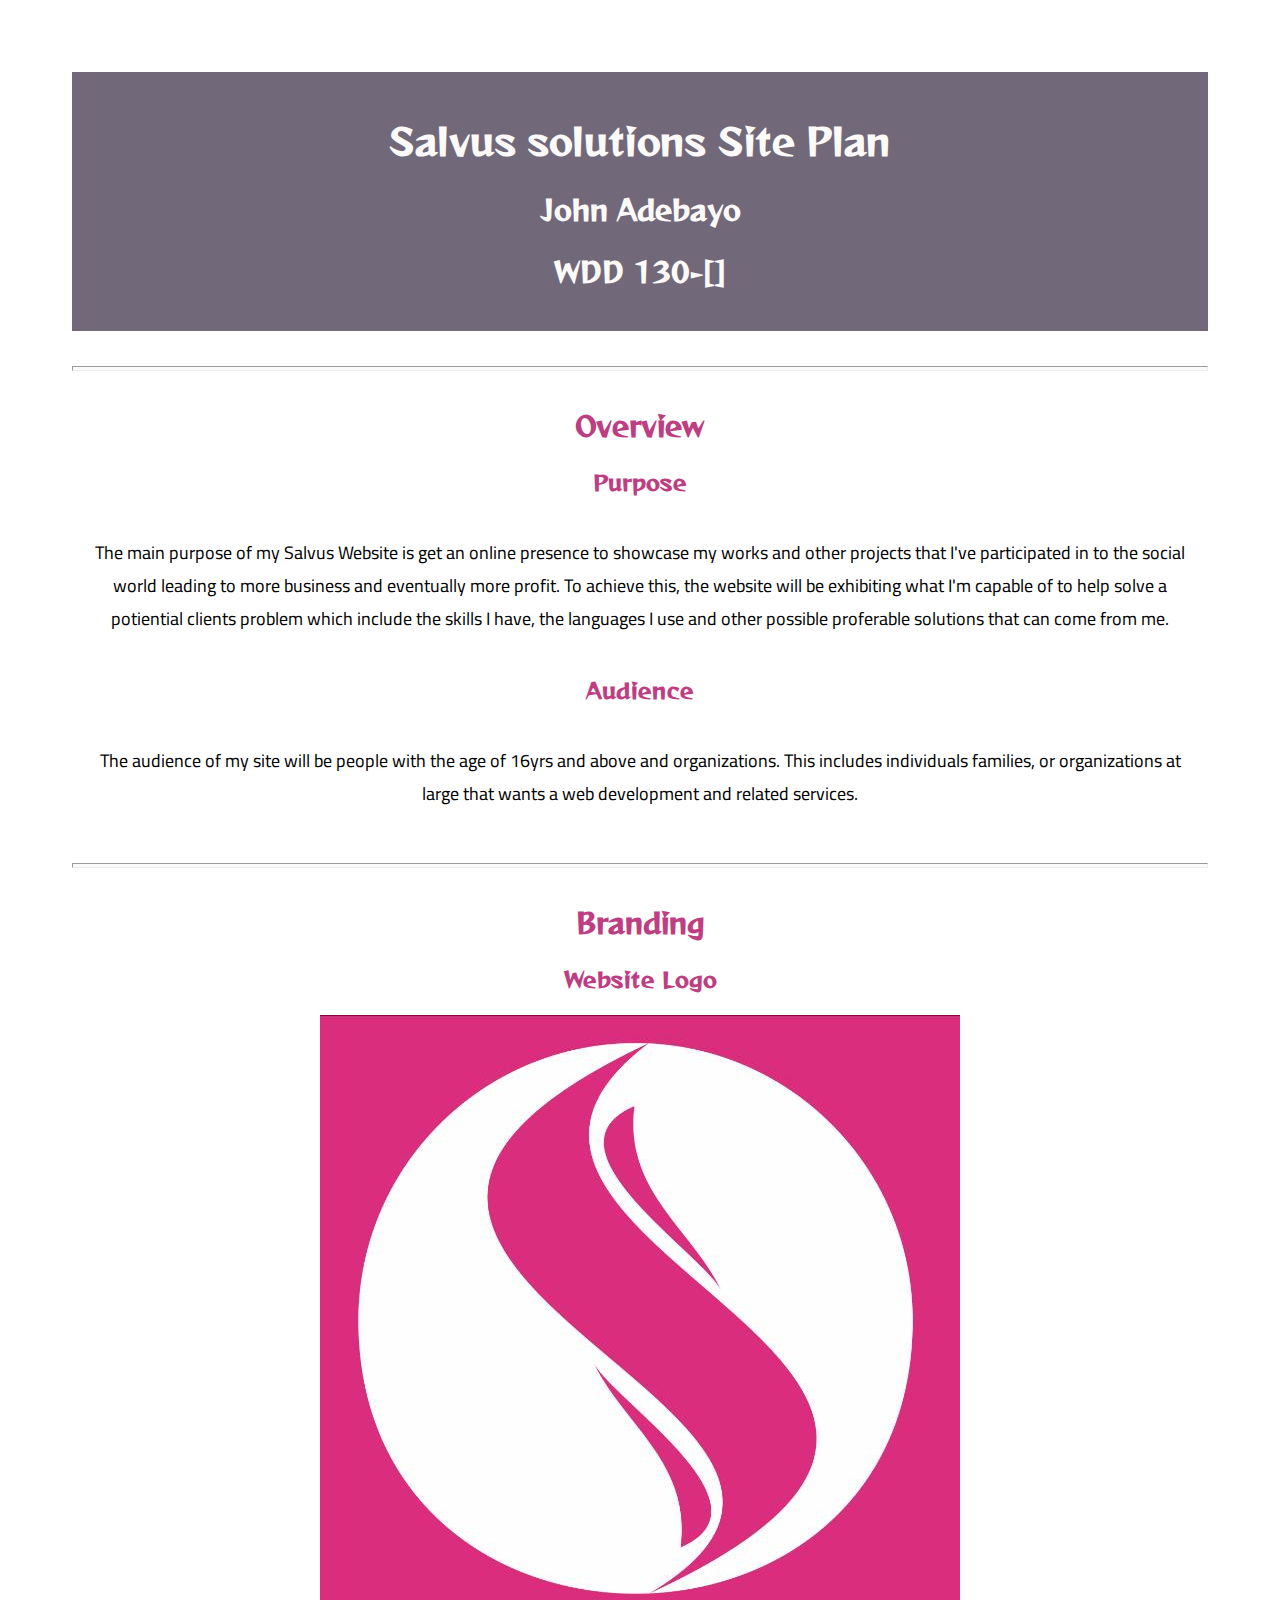
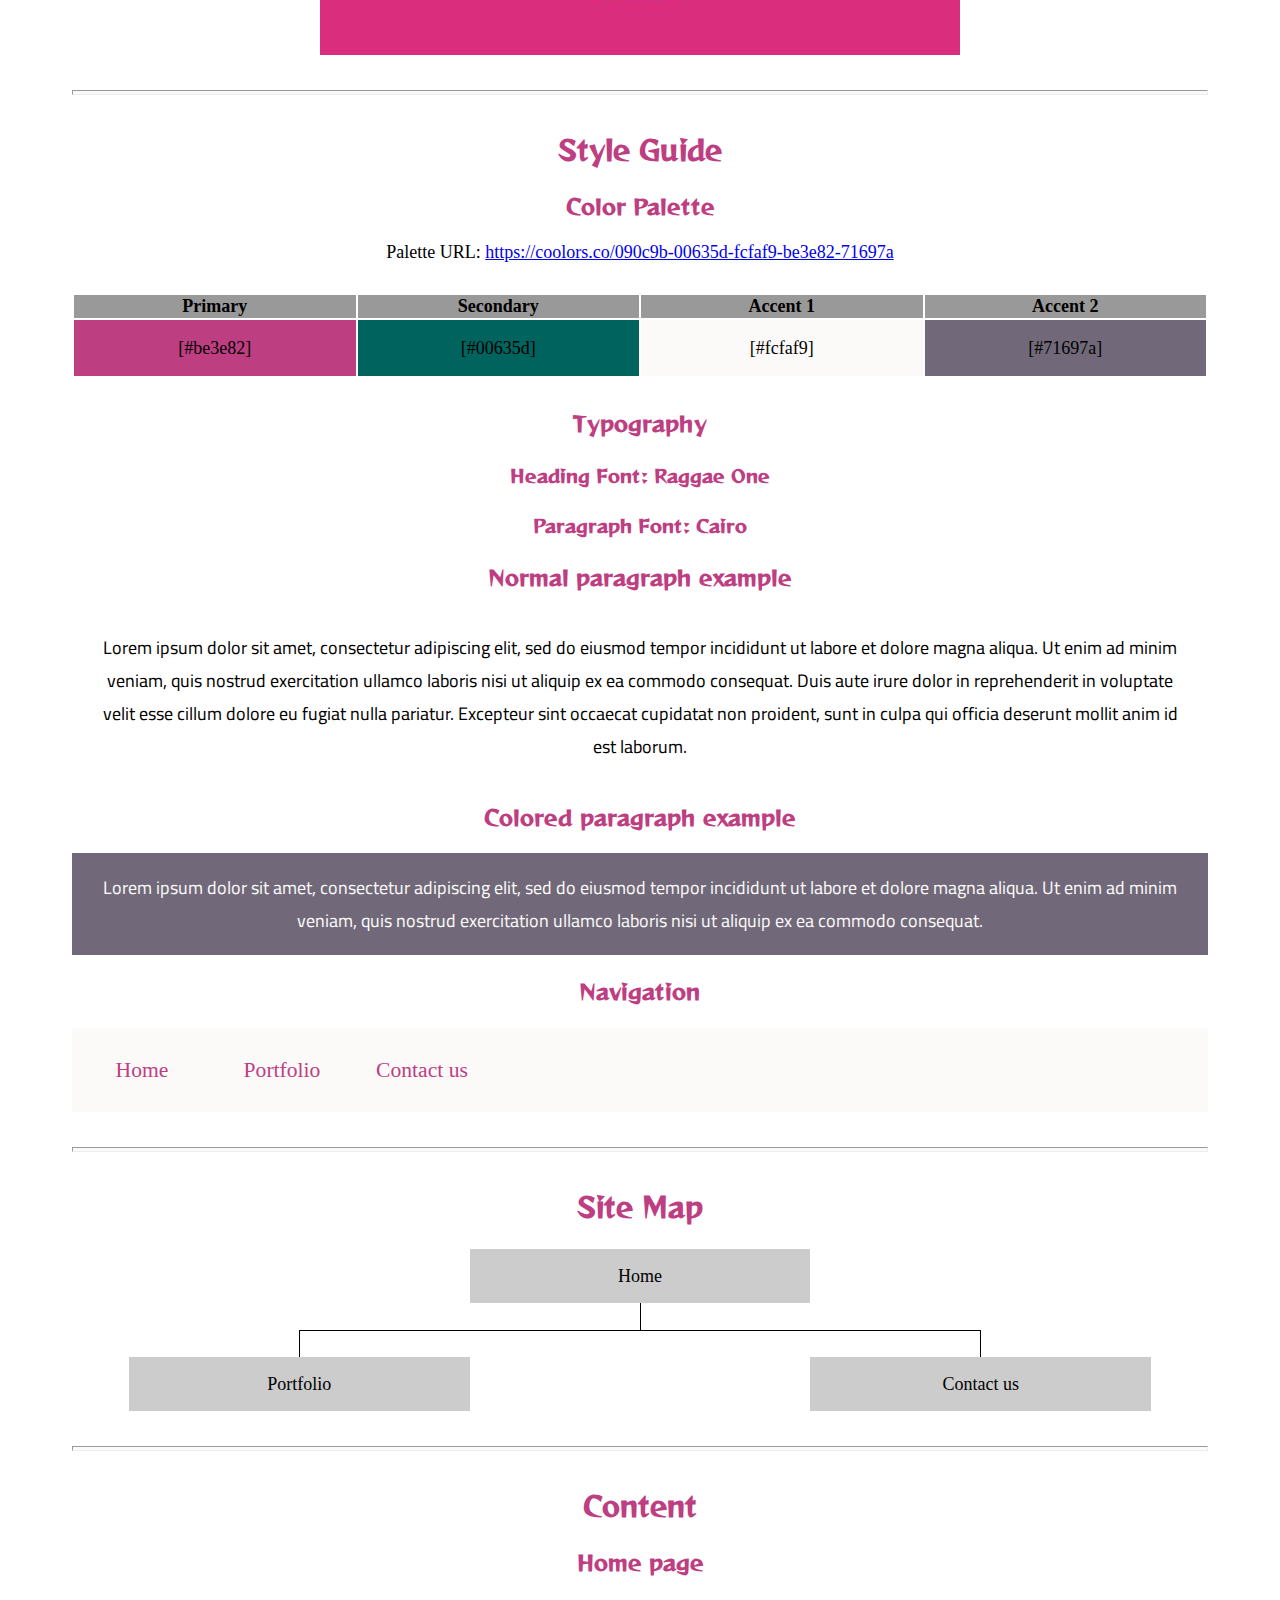
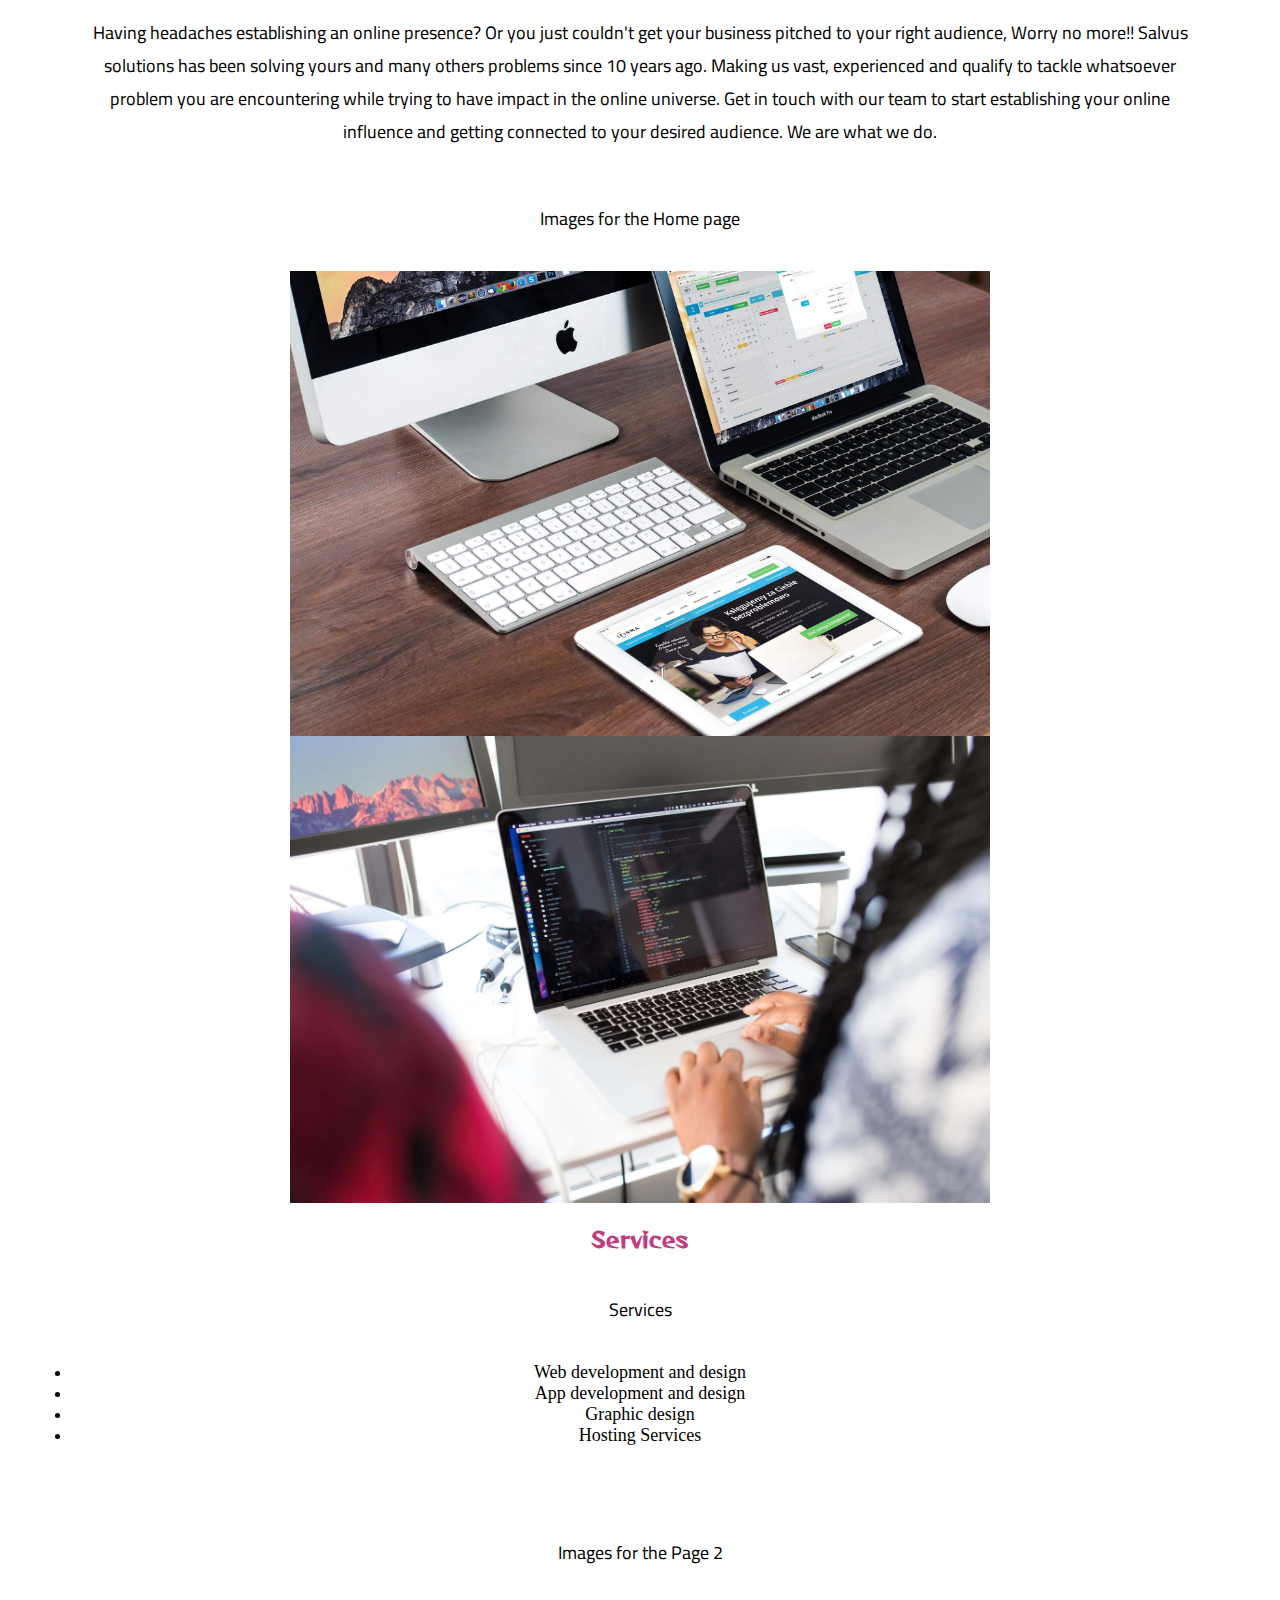
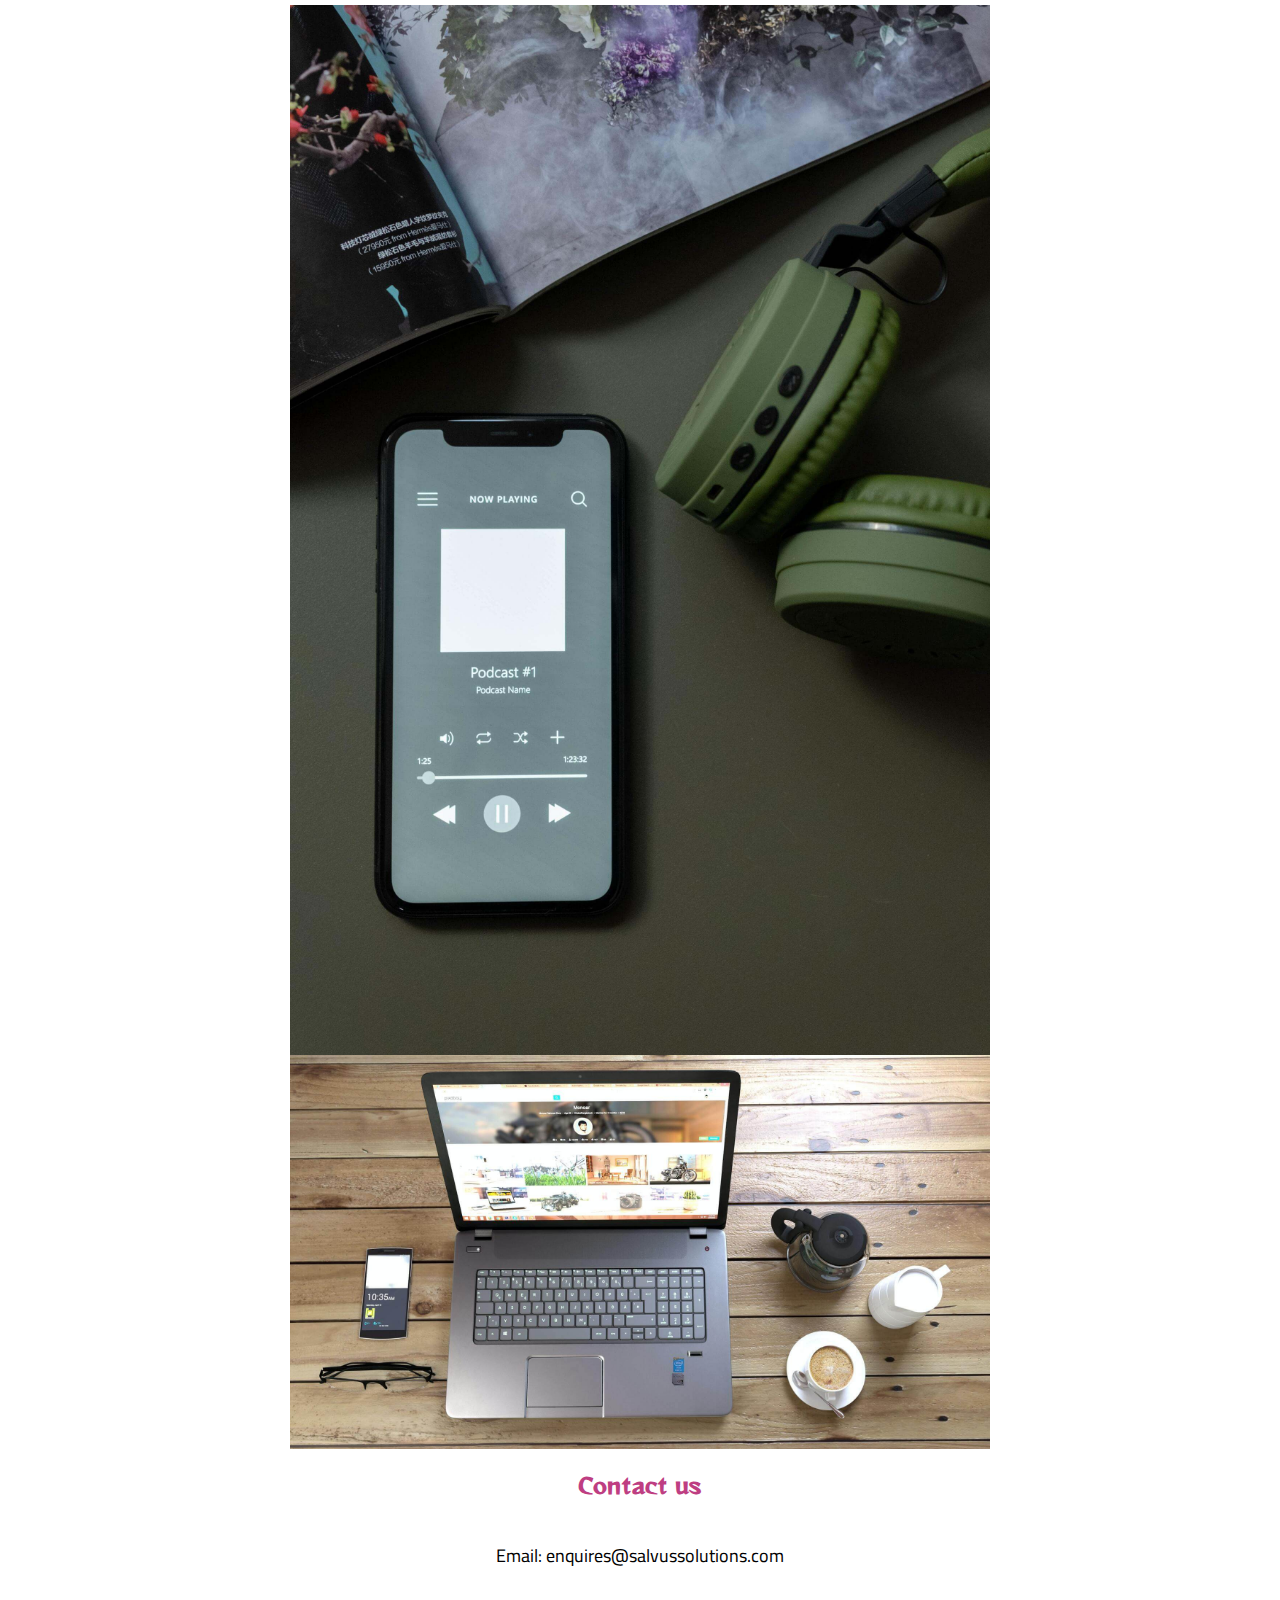
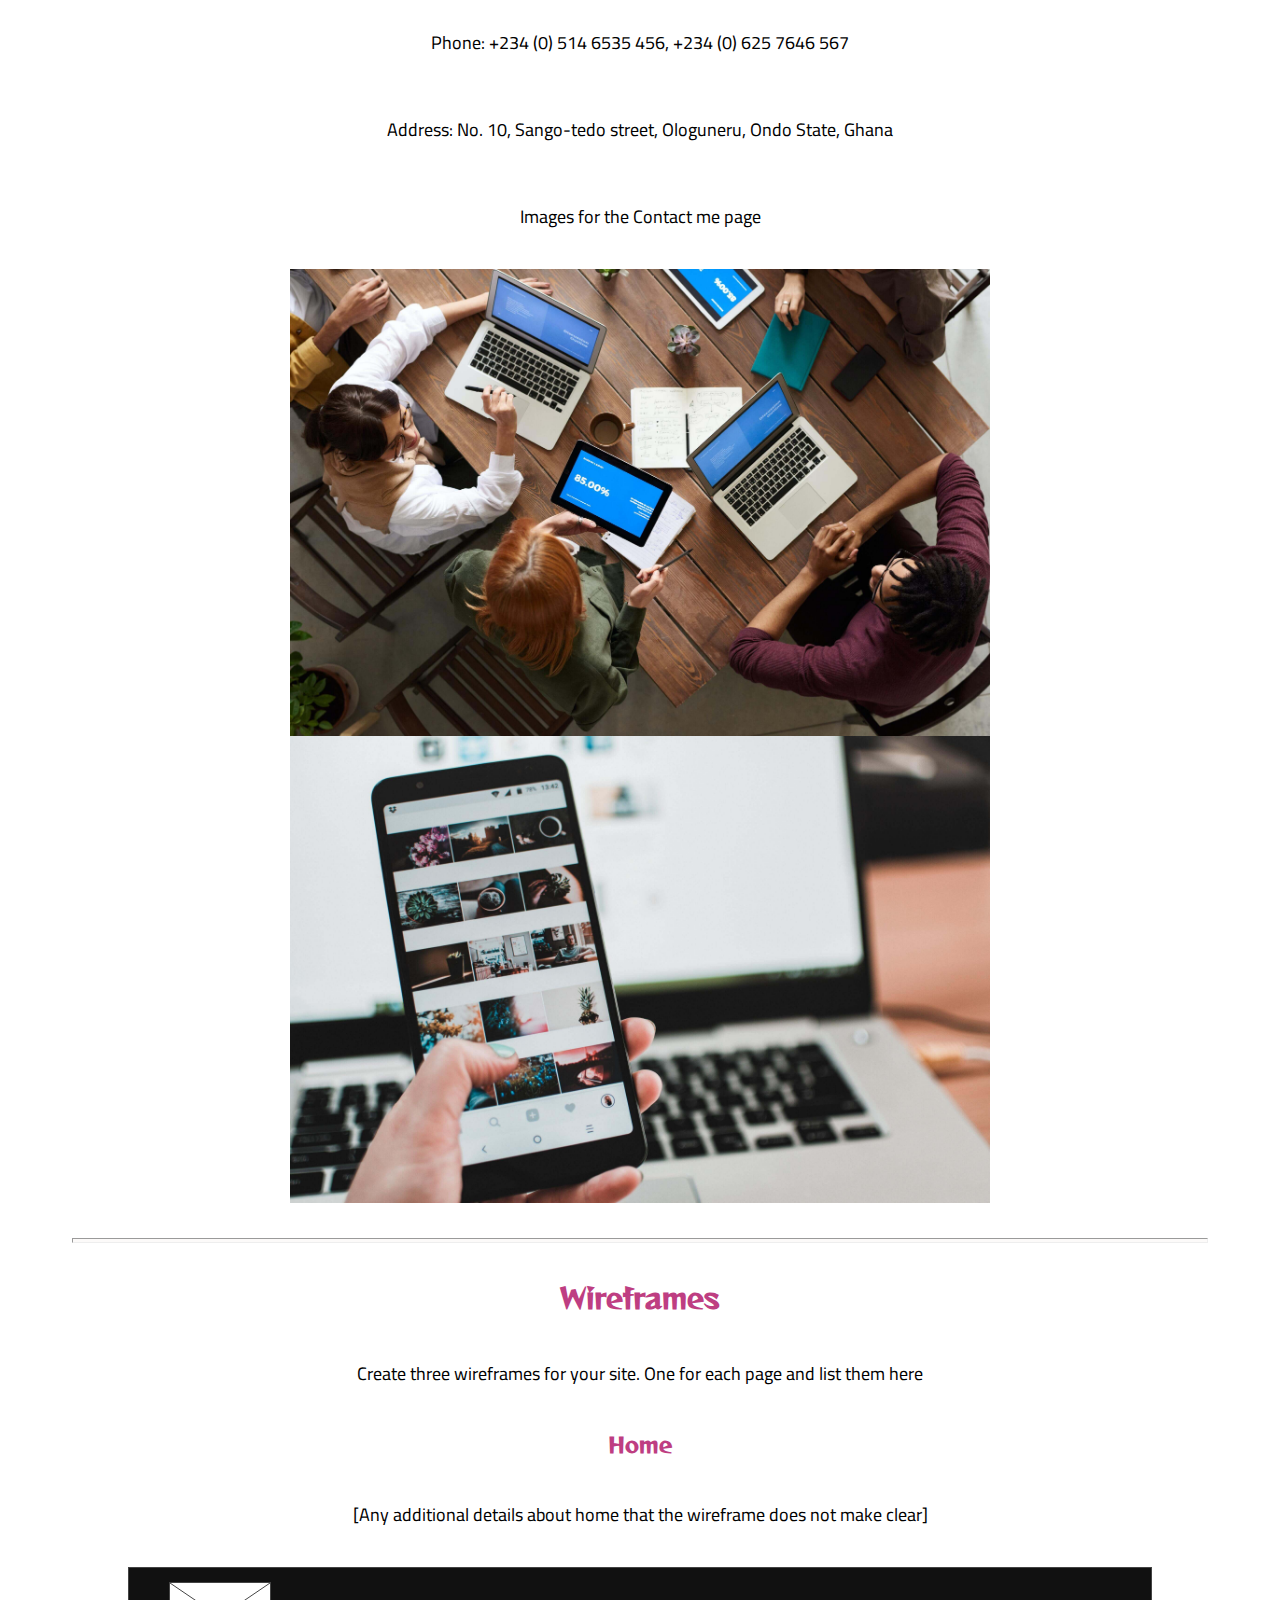
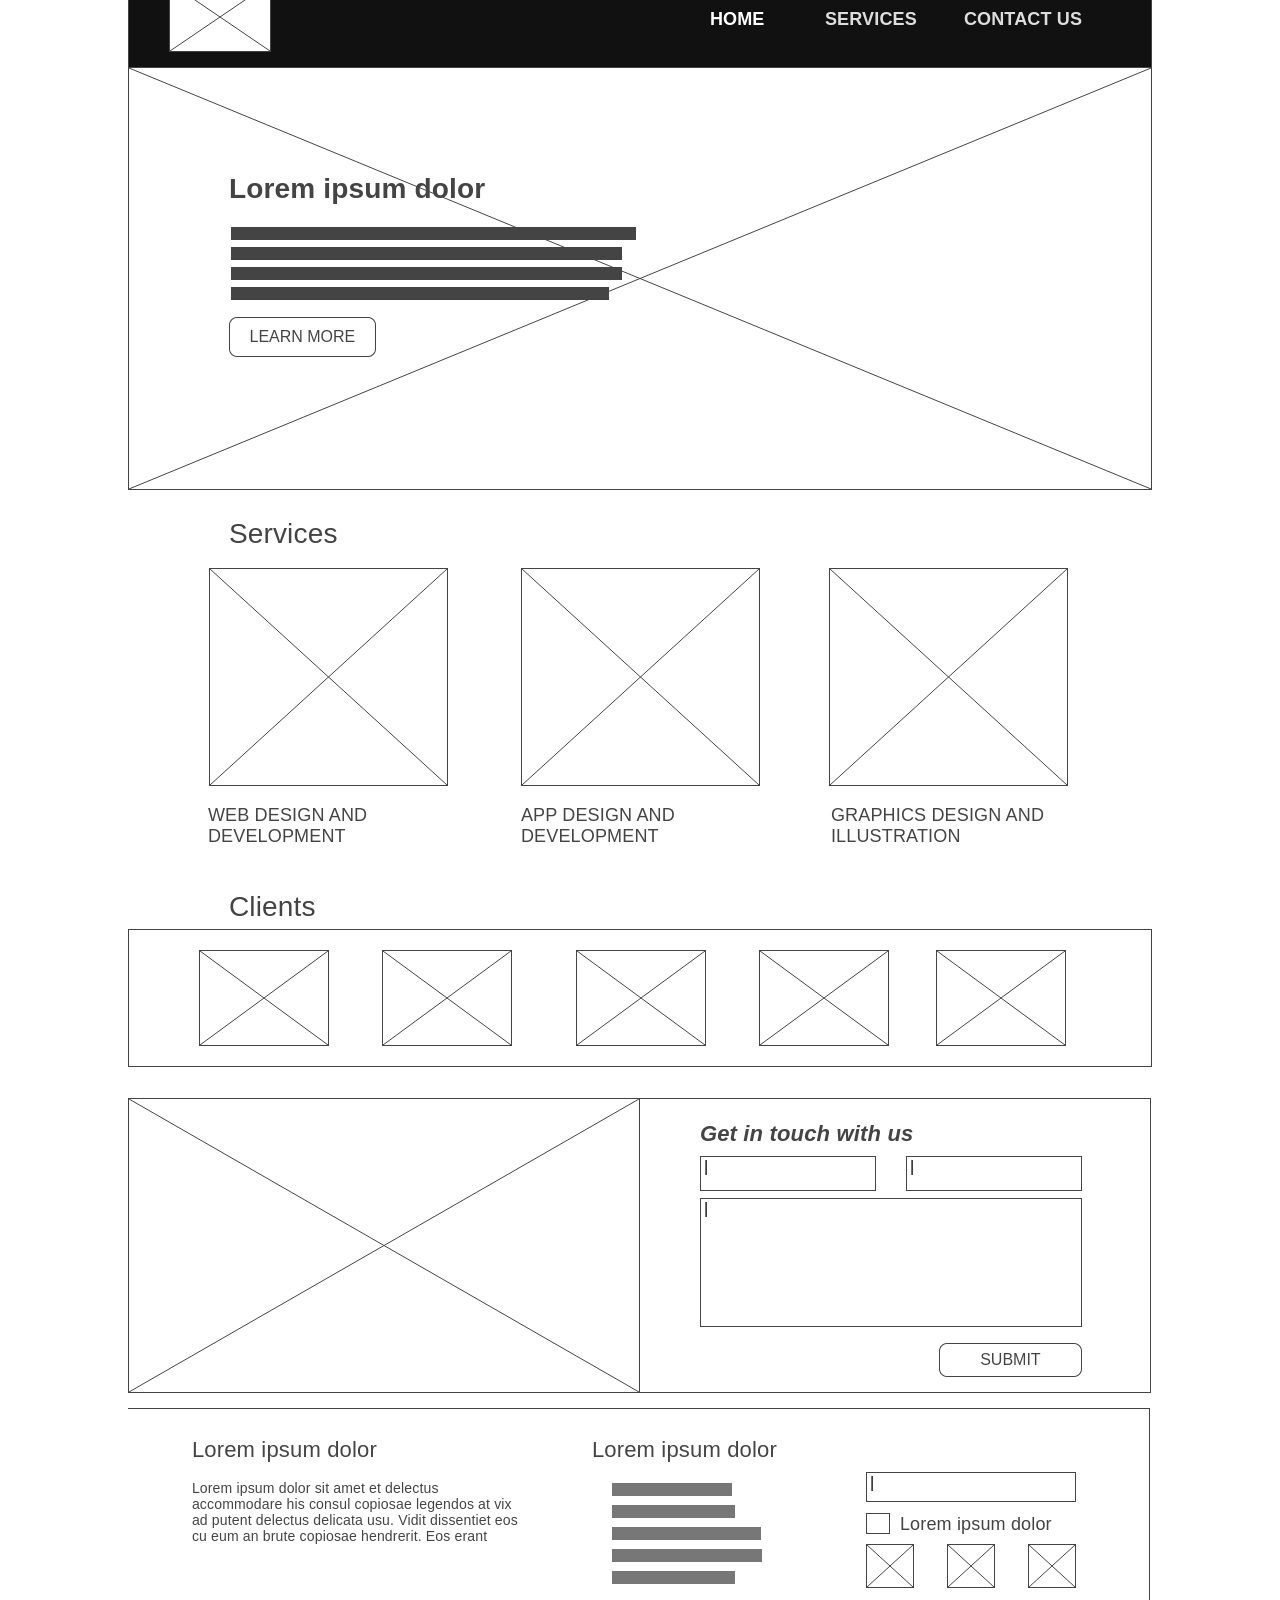
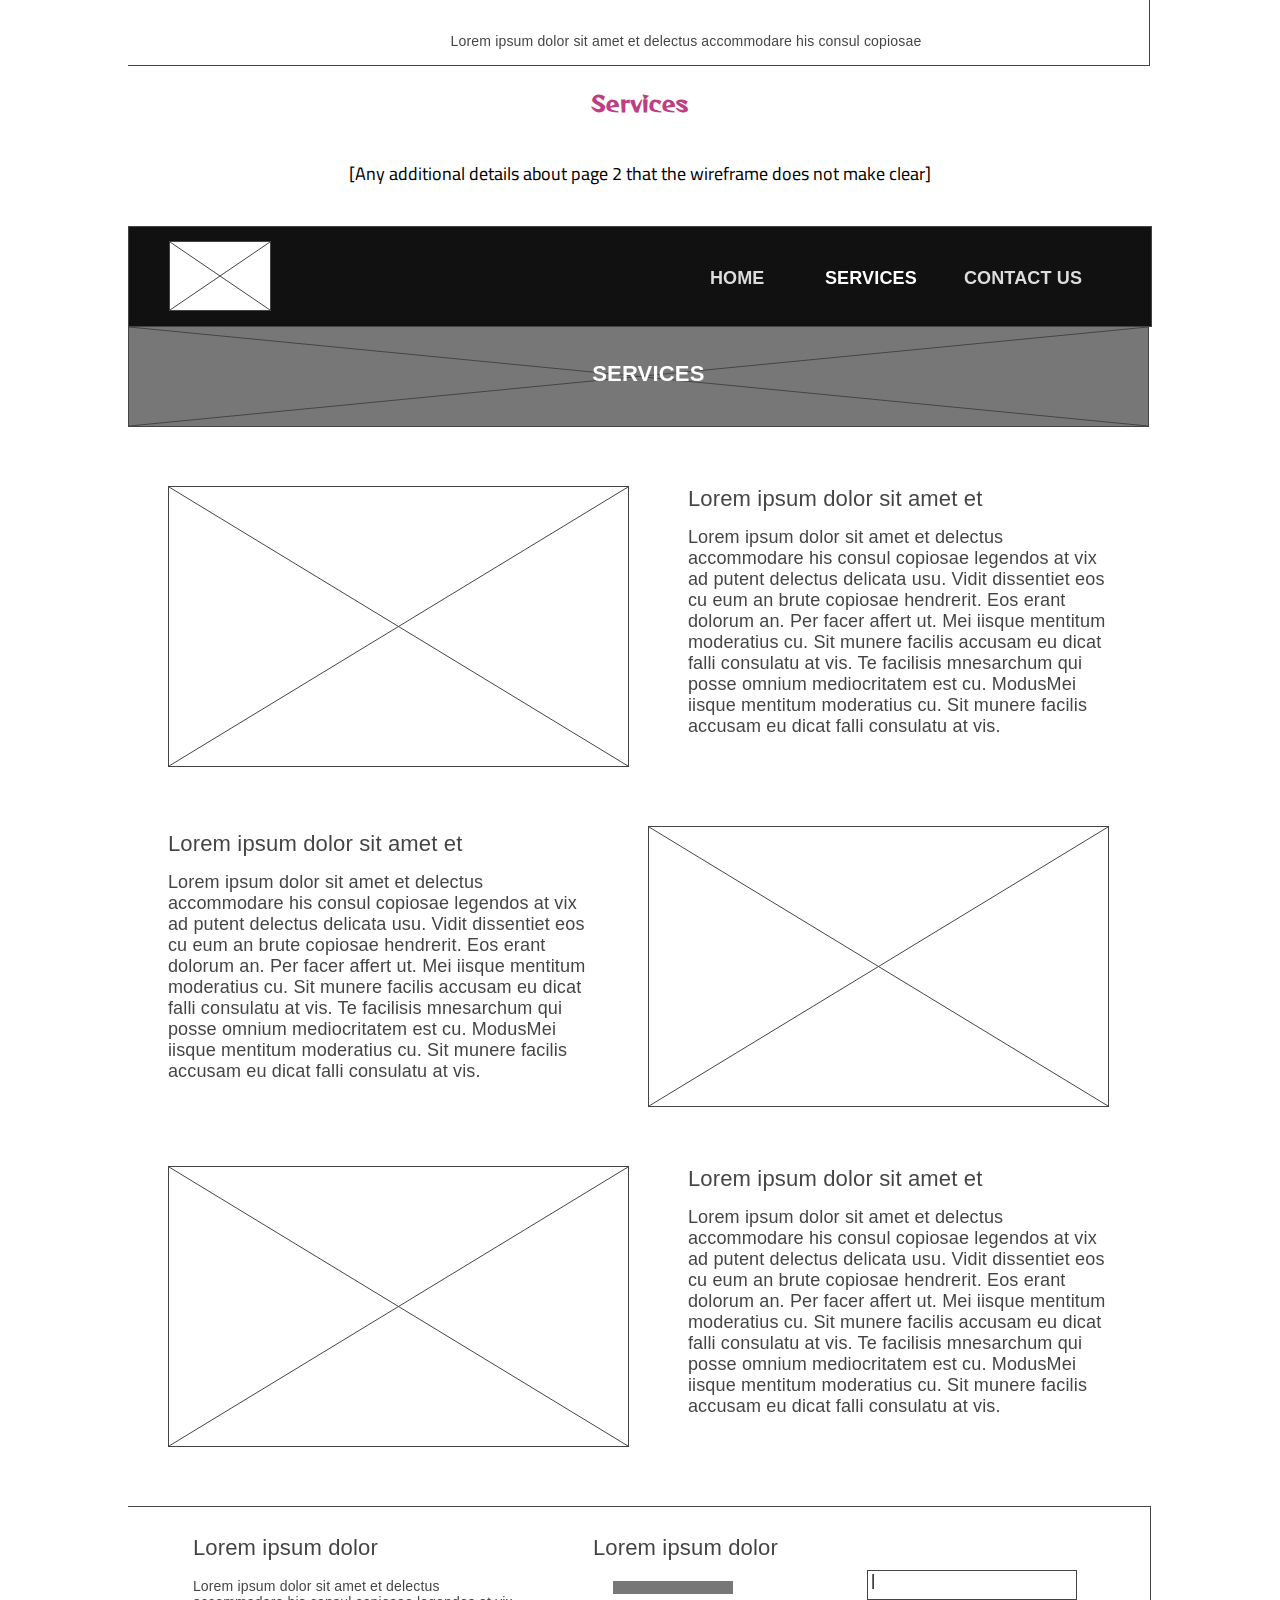
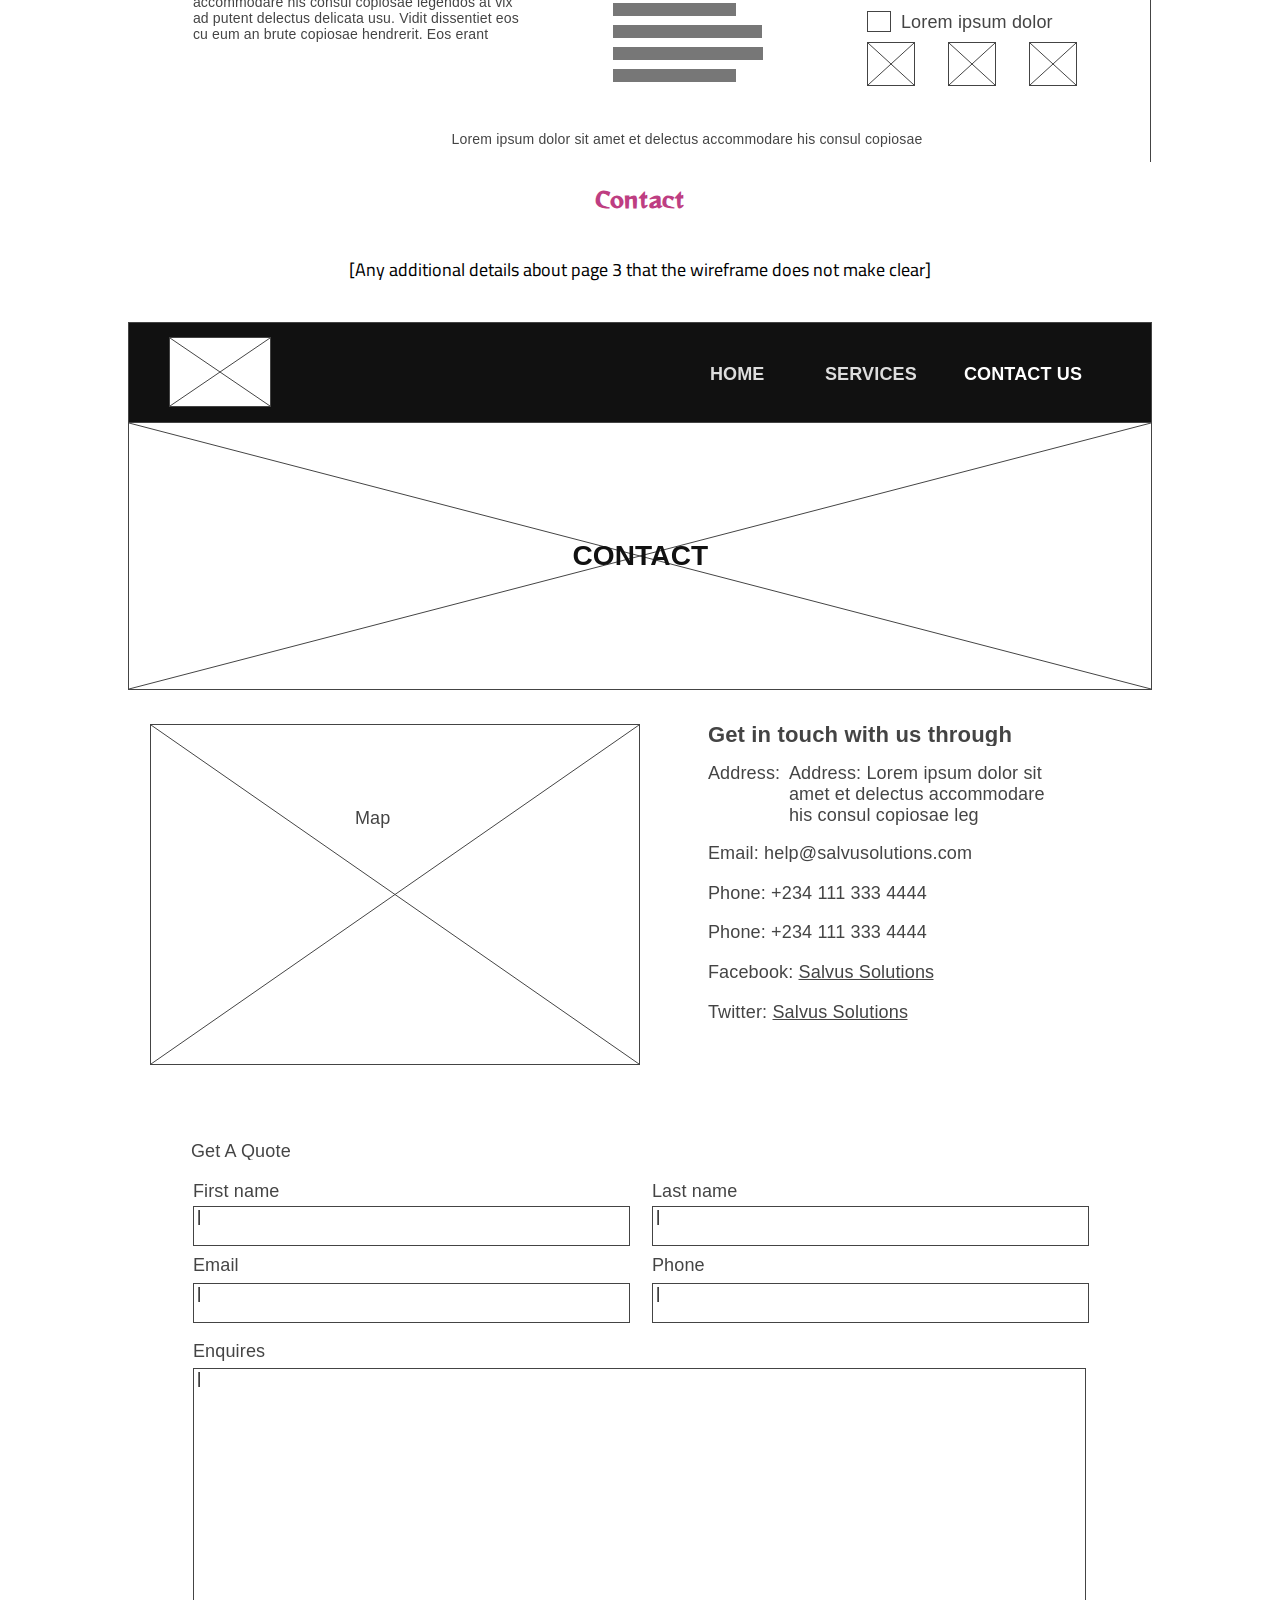
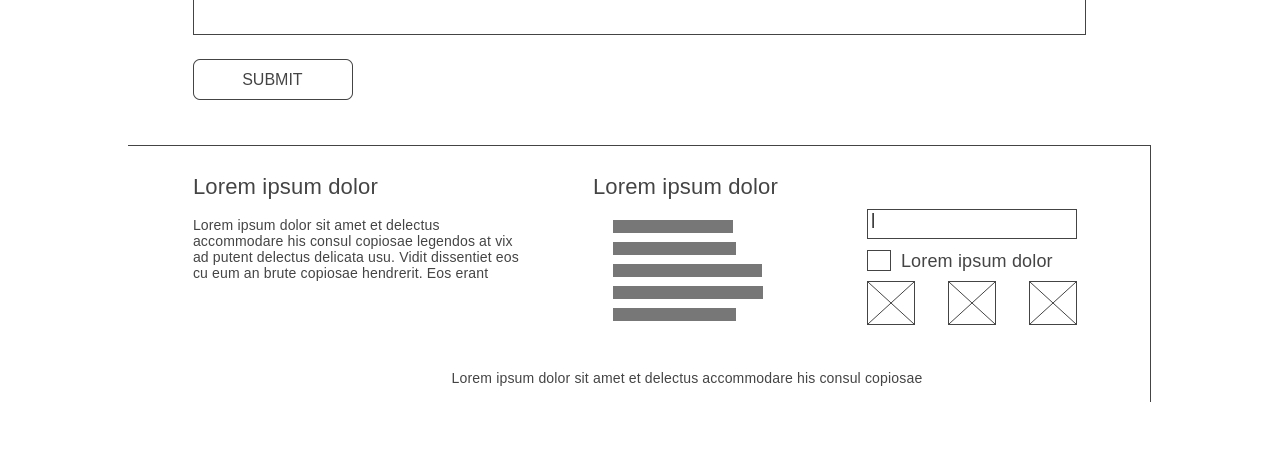
<file: salvus/site-plan.html>
<!DOCTYPE html>
<html lang="en-us">

    <head>
        <meta charset="utf-8">
        <title>Site Plan</title>
        <link type="text/css" rel="stylesheet" href="styles/site-plan.css">
    </head>

    <body>
        <header>
            <h1>Salvus solutions Site Plan</h1>
            <h2>John Adebayo</h2>
            <h2>WDD 130-[]</h2>
            <!-- In the header above, add the name or your site, your name and class number. For example if you are in section 3 you would put WDD 130.03 -->
        </header>
        <main>

            <!-- ------------------------Steps 2-3------------------------------ -->
            <hr>
            <h2>Overview</h2>
            <h3>Purpose</h3>
            <p>The main purpose of my Salvus Website is get an online presence to showcase my works and other projects that I've participated in to the social world leading to more business and eventually more profit. To achieve this, the website will be exhibiting what I'm capable of to help solve a potiential clients problem which include the skills I have, the languages I use and other possible proferable solutions that can come from me.</p> <!-- change this -->


            <h3>Audience</h3>
            <p>The audience of my site will be people with the age of 16yrs and above and organizations. This includes individuals families, or organizations at large that wants a web development and related services. 
            </p> <!-- change this -->

            <hr>
            <h2>Branding</h2>
            <h3>Website Logo</h3>
            <!-- Replace this with some sort of logo for your site.  A logo can be as simple as the name of your site in a nice font :) -->
            <img src="images/site-plan/logo.jpg" alt="Logo image">
            <hr>
            <h2>
                Style Guide
            </h2>

            <!-- ------------------------Steps 4-8------------------------------ -->

            <h3>
                Color Palette
            </h3>
            <!--  The colors you choose for a website are one of the most important decisions you will make. Follow the instructions on the activity in iLearn then return and replace the color codes below with the hex color codes (the 6 digit numbers that show at the bottom of each color) for the colors you have chosen below.  You should have at least 2 colors but do not have to fill in all 4 if you do not need them.  -->

            <!-- Copy and paste the URL to your finished palette below Make sure to paste it into both spots -->
            Palette URL: <a href="https://coolors.co/090c9b-00635d-fcfaf9-be3e82-71697a"
                target="_blank">https://coolors.co/090c9b-00635d-fcfaf9-be3e82-71697a</a>


            <table class="colors">
                <tr>
                    <th>Primary</th>
                    <th>Secondary</th>
                    <th>Accent 1</th>
                    <th>Accent 2</th>
                </tr>
                <!-- Replace the numbers in the boxes below with your hex color codes. Then switch to the site-plan.css file and change your colors there as well. -->
                <tr>
                    <td class="primary">[#be3e82]</td>
                    <td class="secondary">[#00635d]</td>
                    <td class="accent1">[#fcfaf9]</td>
                    <td class="accent2">[#71697a]</td>
                </tr>
            </table>

            <!-- ------------------------Step 9------------------------------ -->

            <h3>
                Typography
            </h3>
            <!-- Choose a font for your paragraphs (body copy) and headlines. What font(s) have you chosen? Why did you choose what you did?  Make sure to review the list of web safe fonts at W3Schools.org as a starting point.  Think also about which of your colors above you might use for background and font colors. -->

            <h4>
                Heading Font: Raggae One
                <!-- change this -->
            </h4>
            <h4>
                Paragraph Font: Cairo
                <!-- change this -->
            </h4>
            <h3>
                Normal paragraph example
            </h3>
            <p>
                Lorem ipsum dolor sit amet, consectetur adipiscing elit, sed do eiusmod tempor incididunt ut labore et
                dolore magna aliqua. Ut enim ad minim veniam, quis nostrud exercitation ullamco laboris nisi ut aliquip
                ex ea commodo consequat. Duis aute irure dolor in reprehenderit in voluptate velit esse cillum dolore eu
                fugiat nulla pariatur. Excepteur sint occaecat cupidatat non proident, sunt in culpa qui officia
                deserunt mollit anim id est laborum.
            </p>
            <h3>
                Colored paragraph example
            </h3>
            <p class="colored">
                Lorem ipsum dolor sit amet, consectetur adipiscing elit, sed do eiusmod tempor incididunt ut labore et
                dolore magna aliqua. Ut enim ad minim veniam, quis nostrud exercitation ullamco laboris nisi ut aliquip
                ex ea commodo consequat.
            </p>

            <!-- ------------------------Step 10------------------------------ -->

            <h3>
                Navigation
            </h3>
            <!-- Think about how you want your navigation bar to look. In the site-plan.css file change the colors to your colors to get the look you desire. -->
            <nav>
                <a href="#">Home</a>
                <a href="#">Portfolio</a>
                <a href="#">Contact us</a>
            </nav>
            <hr>
            <h2>
                Site Map
            </h2>
            <div class="sitemap">
                <div class="sm-home">
                    Home
                </div>
                <div class="sm-page2">
                    Portfolio
                    <!-- change this -->
                </div>
                <div class="sm-page3">
                    Contact us
                    <!-- change this -->
                </div>

                <div class="top">
                    &nbsp;
                </div>
                <div class="left">
                    &nbsp;
                </div>
                <div class="right">
                    &nbsp;
                </div>

            </div>

            <!-- --------Content Section -------------- -->
            <hr>
            <h2>
                Content
            </h2>
            <h3>Home page</h3>
            <p>
                Having headaches establishing an online presence? Or you just couldn't get your business pitched to your right audience, Worry no more!! Salvus solutions has been solving yours and many others problems since 10 years ago. Making us vast, experienced and qualify to tackle whatsoever problem you are encountering while trying to have impact in the online universe. Get in touch with our team to start establishing your online influence and getting connected to your desired audience. We are what we do.  
            </p>
            <p>Images for the Home page</p>
            <img src="images/site-plan/homepage-1.jpg" class="page-images" alt="image for homepage">
            <img src="images/site-plan/homepage-2.jpg" class="page-images" alt="image for homepage">

            </ul>
            <h3>Services</h3>
            <p>
                Services
                <li>Web development and design</li>
                <li>App development and design</li>
                <li>Graphic design</li>
                <li>Hosting Services</li>
            </p>
            <p>Images for the Page 2</p>
            <img src="images/site-plan/services-1.jpg" class="page-images" alt="image for page">
            <img src="images/site-plan/services-2.jpg" class="page-images" alt="image for page">

            </ul>
            <h3>Contact us</h3>
            <p>
                Email:  enquires@salvussolutions.com
            </p>
            <p>
                Phone:  +234 (0) 514 6535 456, 
                        +234 (0) 625 7646 567
            </p>
            <p>
                Address: No. 10, Sango-tedo street, Ologuneru, Ondo State, Ghana  
            </p>
            <p>Images for the Contact me page</p>
            <img src="images/site-plan/contact-1.jpg" class="page-images" alt="image for page3">
            <img src="images/site-plan/contact-2.jpg" class="page-images" alt="image for page3">

            </ul>
            <hr>
            <h2>
                Wireframes
            </h2>
            <p>
                Create three wireframes for your site. One for each page and list them here</p>

            <h3>Home</h3>
            <p>
                [Any additional details about home that the wireframe does not make clear]
            </p>
            <img src="images/site-plan/homepage-wireframe.png" alt="home page wireframe">

            <h3>Services</h3>
            <p>
                [Any additional details about page 2 that the wireframe does not make clear]
            </p>
            <img src="images/site-plan/services-wireframe.png" alt="page 2 wireframe">

            <h3>Contact</h3>
            <p>
                [Any additional details about page 3 that the wireframe does not make clear]
            </p>
            <img src="images/site-plan/contact-wireframe.png" alt="page 3 wireframe">
        </main>
    </body>

</html>
</file>
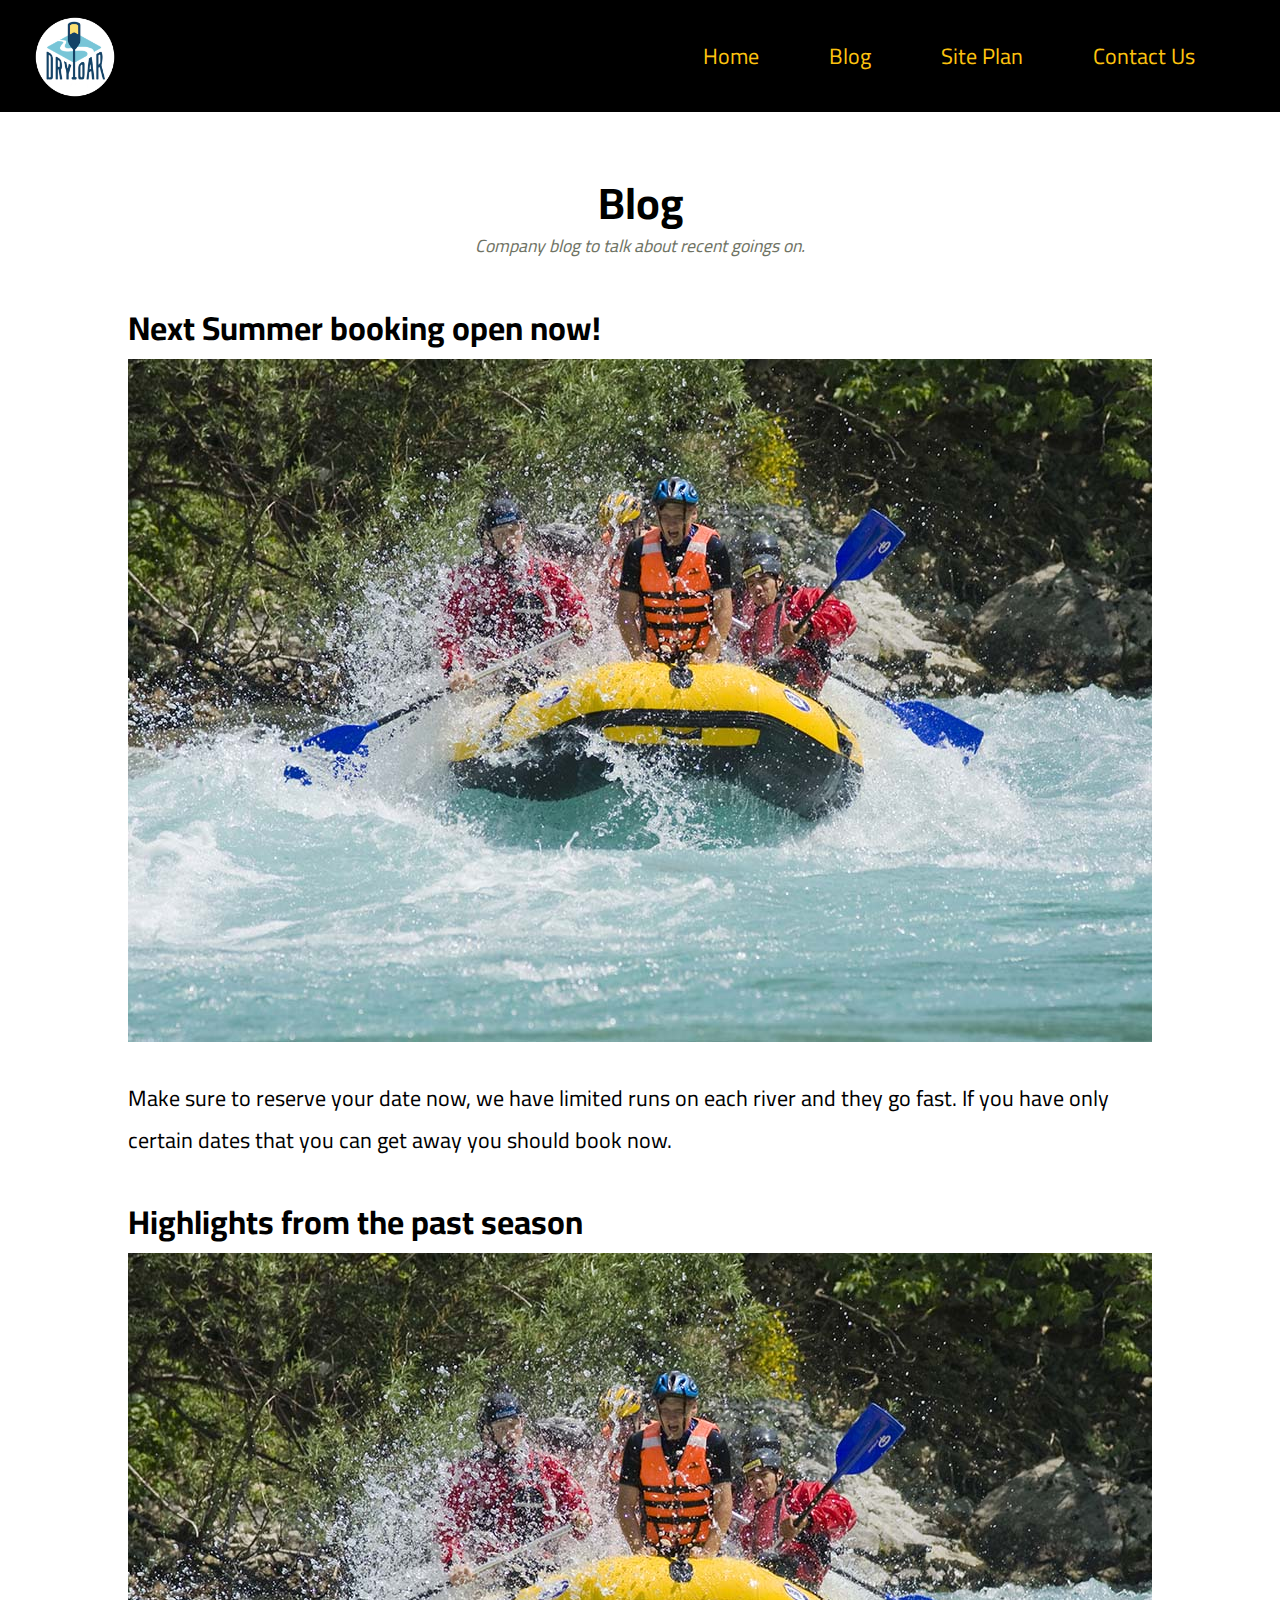
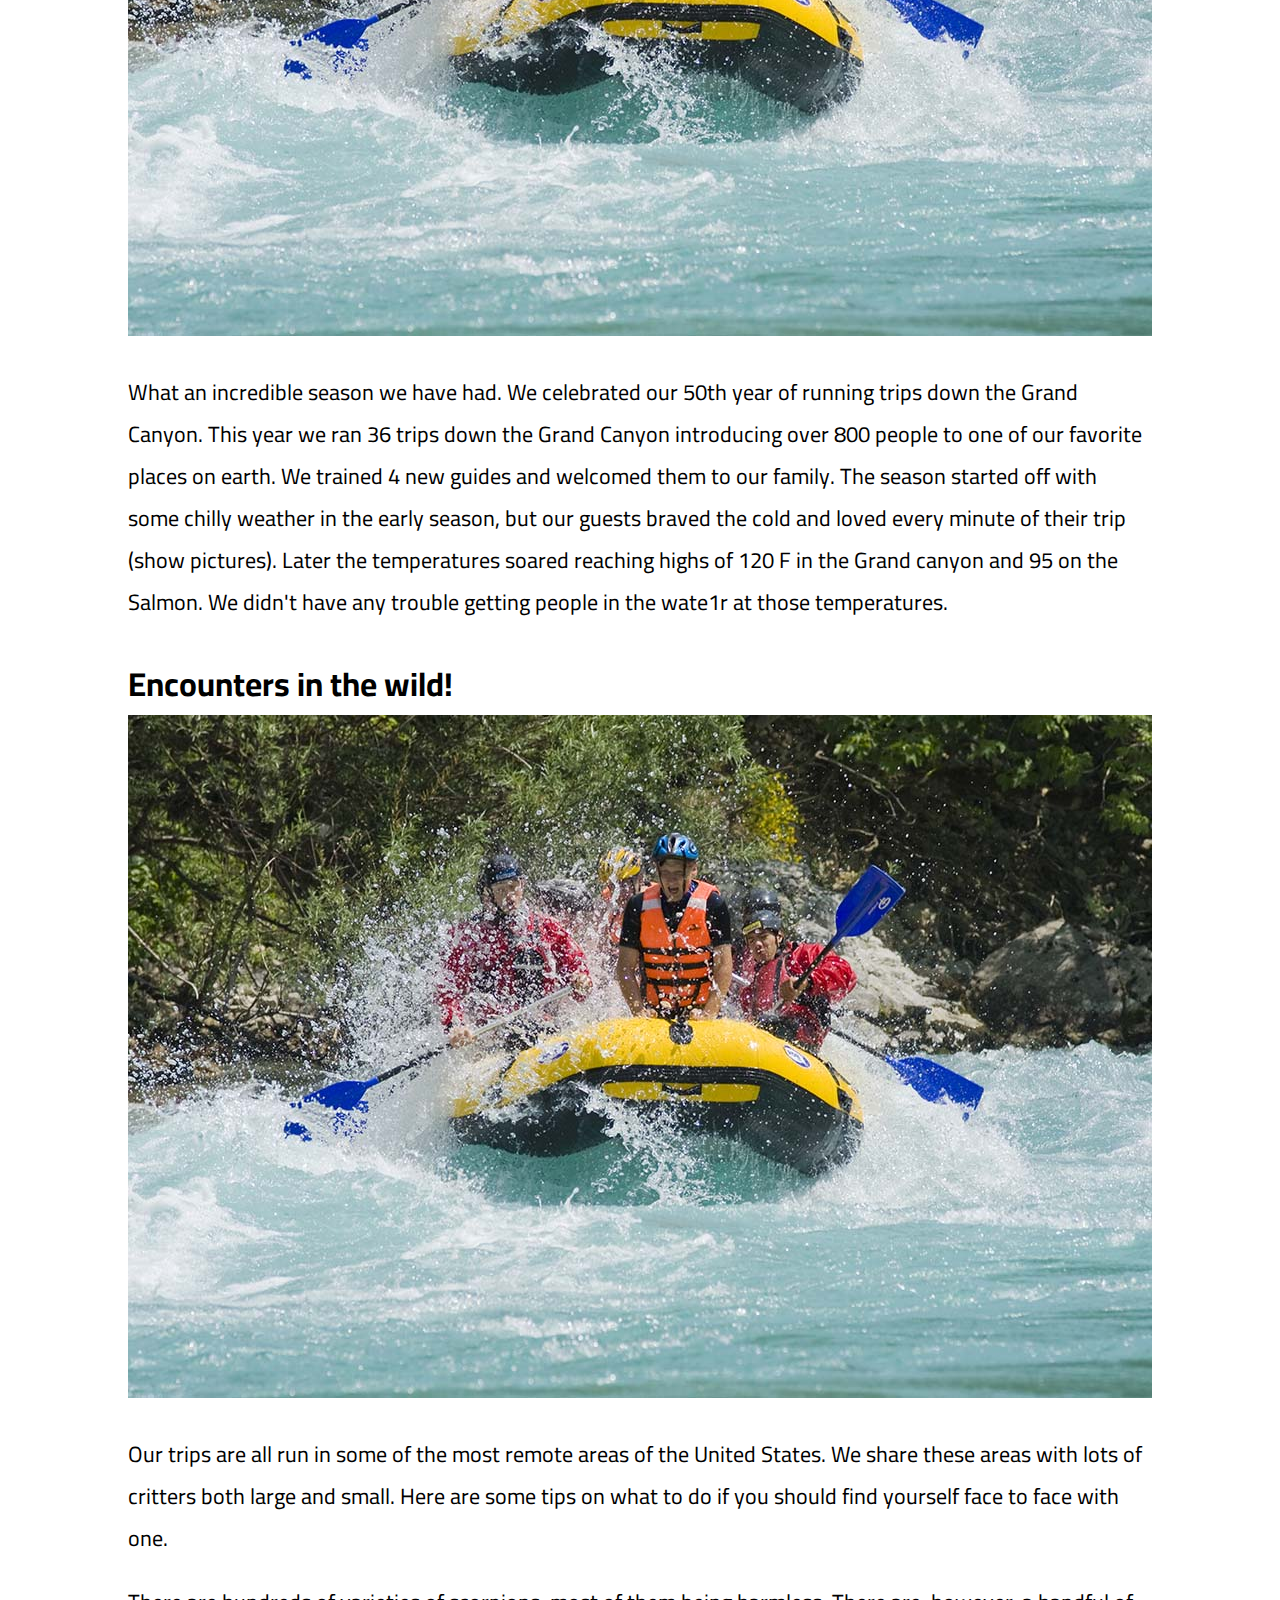
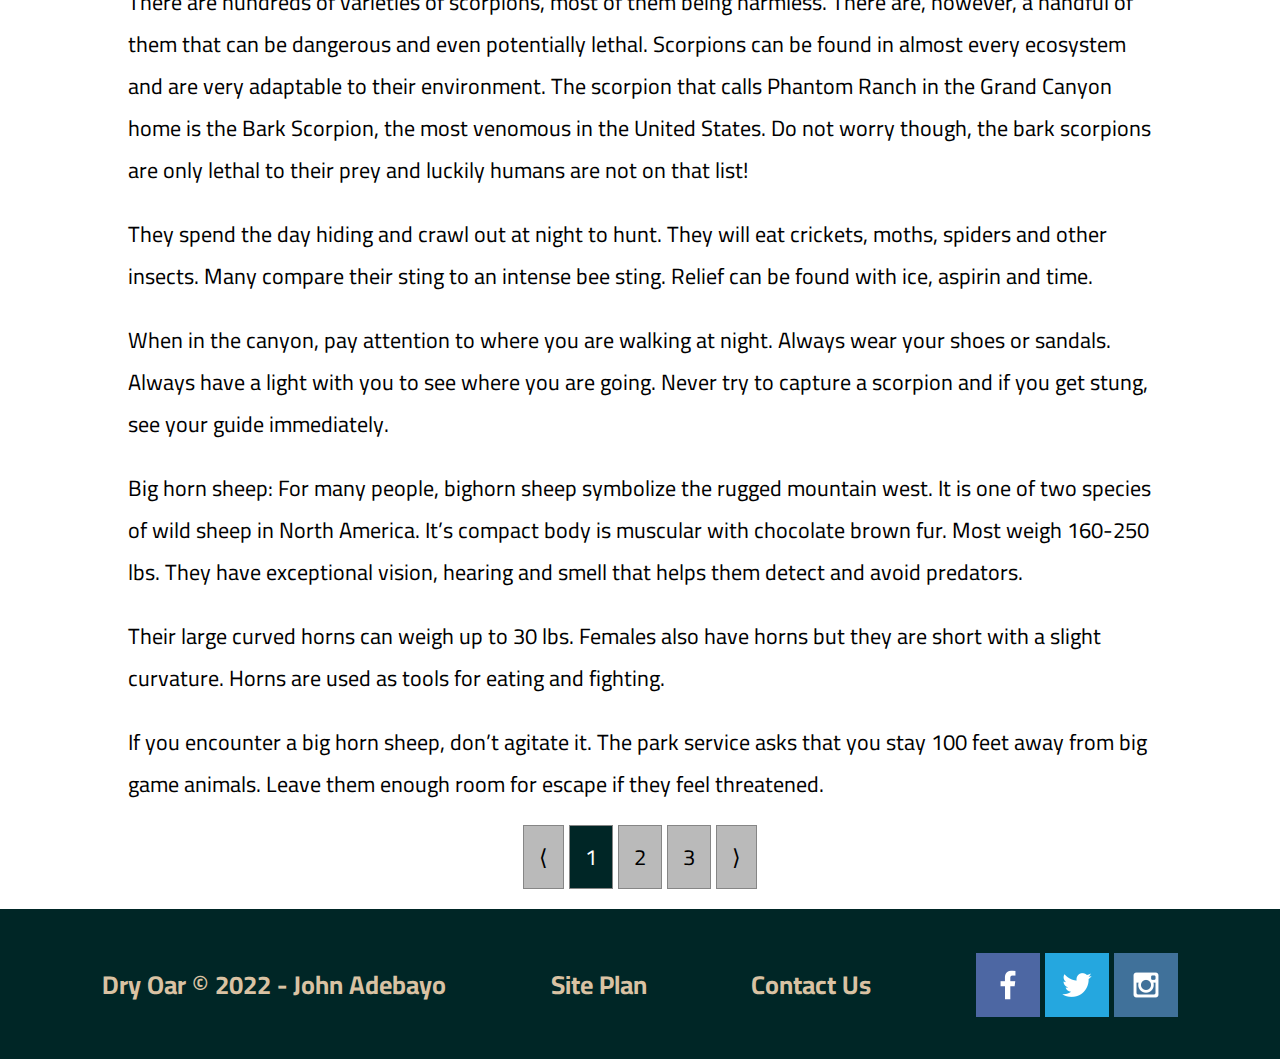
<file: wwr/blog.html>
<!DOCTYPE html>
<html lang="en">

    <head>
        <meta charset="UTF-8">
        <meta http-equiv="X-UA-Compatible" content="IE=edge">
        <meta name="viewport" content="width=device-width, initial-scale=1.0">
        <link rel="stylesheet" href="styles/styles.css">
        <title>Whitewater Rafting | Dry Oar Boating | Blog</title>
    </head>

    <body>
        <div id="content">
            <header>
                <a href="index.html" id="logo_link">
                    <img src="images/logo.png" class="logo" alt="Dry Oar Logo">
                </a>
                <nav>
                    <a href="index.html">Home</a>
                    <a href="blog.html">Blog</a>
                    <a href="site-plan-rafting.html">Site Plan</a>
                    <a href="contactus.html">Contact Us</a>
                </nav>
            </header>
<main class="blog">
    <div class="blog-header">
        <h2>Blog</h2>
        <p><em>Company blog to talk about recent goings on.</em></p>
    </div>

    <section class="blog-content">
        <div class="content">
            <h2>Next Summer booking open now!</h2>
            <img src="images/blog-rafting.jpg" alt="">
            <p>Make sure to reserve your date now, we have limited runs on each river and they go fast. If
                you
                have only certain dates that you can get away you should book now.
            </p>
        </div>
        <div class="content">
            <h2>Highlights from the past season</h2>
            <img src="images/blog-rafting.jpg" alt="">
            <p>What an incredible season we have had. We celebrated our 50th year of running trips down the
                Grand Canyon. This year we ran 36 trips down the Grand Canyon introducing over 800 people to
                one of our favorite places on earth. We trained 4 new guides and welcomed them to our
                family. The season started off with some chilly weather in the early season, but our guests
                braved the cold and loved every minute of their trip (show pictures). Later the temperatures
                soared reaching highs of 120 F in the Grand canyon and 95 on the Salmon. We didn't have any
                trouble getting people in the wate1r at those temperatures.</p>
        </div>
        <div class="content">
            <h2>Encounters in the wild!</h2>
            <img src="images/blog-rafting.jpg" alt="">
            <p>Our trips are all run in some of the most remote areas of the United States. We share these
                areas with lots of critters both large and small. Here are some tips on what to do if you
                should find yourself face to face with one.</p>

            <p>There are hundreds of varieties of scorpions, most of them being harmless. There
                are, however, a handful of them that can be dangerous and even potentially lethal. Scorpions
                can be found in almost every ecosystem and are very adaptable to their environment. The
                scorpion that calls Phantom Ranch in the Grand Canyon home is the Bark Scorpion, the most
                venomous in the United States. Do not worry though, the bark scorpions are only lethal to
                their prey and luckily humans are not on that list!</p>

            <p>They spend the day hiding and crawl out at night to hunt. They will eat crickets, moths,
                spiders and other insects. Many compare their sting to an intense bee sting. Relief can be
                found with ice, aspirin and time.</p>

            <p>When in the canyon, pay attention to where you are walking at night. Always wear your shoes
                or sandals. Always have a light with you to see where you are going. Never try to capture a
                scorpion and if you get stung, see your guide immediately.</p>

            <p>Big horn sheep: For many people, bighorn sheep symbolize the rugged mountain west. It is one
                of two species of wild sheep in North America. It’s compact body is muscular with chocolate
                brown fur. Most weigh 160-250 lbs. They have exceptional vision, hearing and smell that
                helps them detect and avoid predators.</p>

            <p>Their large curved horns can weigh up to 30 lbs. Females also have horns but they are short
                with a slight curvature. Horns are used as tools for eating and fighting.</p>

            <p>If you encounter a big horn sheep, don’t agitate it. The park service asks that you stay 100
                feet away from big game animals. Leave them enough room for escape if they feel threatened.
            </p>
        </div>

        <div class="pagination">
            <p class="btn">&langle;</p>
            <p class="btn active">1</p>
            <p class="btn">2</p>
            <p class="btn">3</p>
            <p class="btn">&rangle;</p>
        </div>
    </section>


</main>

            <footer>
                <h3>Dry Oar &copy; 2022 - John Adebayo</h3>
                <h3><a href="site-plan-rafting.html">Site Plan</a></h3>
                <h3><a href="contactus.html">Contact Us</a></h3>
                <div class="social">
                    <a href="http://facebook.com" target="_blank">
                        <img src="images/facebook.png" alt="fb icon">
                    </a>
                    <a href="http://twitter.com" target="_blank">
                        <img src="images/twitter.png" alt="twitter icon">
                    </a>
                    <a href="http://instagram.com" target="_blank">
                        <img src="images/instagram.png" alt="instagram icon">
                    </a>
                </div>
            </footer>
        </div>
    </body>

</html>
</file>
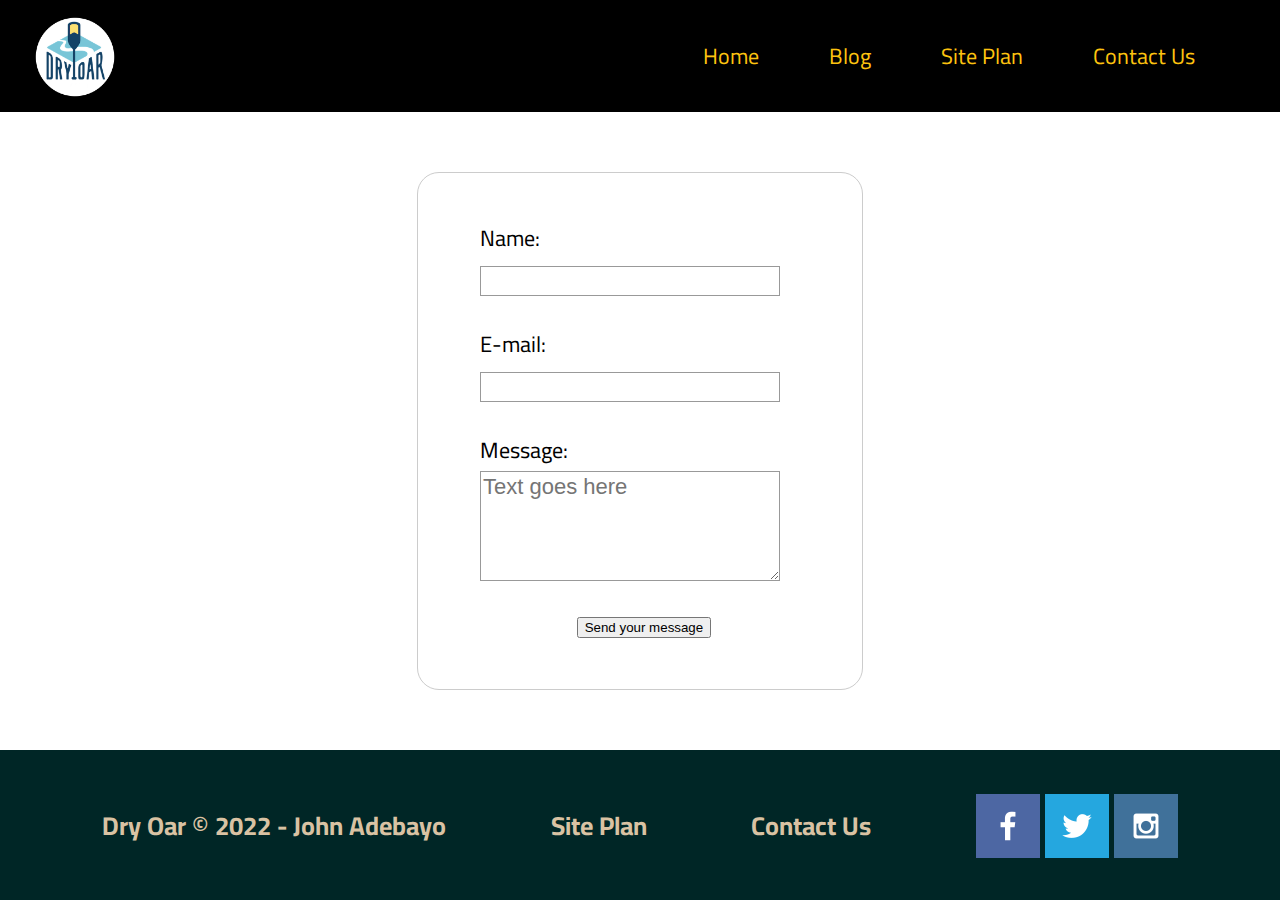
<file: wwr/contactus.html>
<!DOCTYPE html>
<html lang="en">

    <head>
        <meta charset="UTF-8">
        <meta http-equiv="X-UA-Compatible" content="IE=edge">
        <meta name="viewport" content="width=device-width, initial-scale=1.0">
        <link rel="stylesheet" href="styles/styles.css">
        <title>Whitewater Rafting | Dry Oar Boating | Contact Us</title>

        <style>
           
        </style>
    </head>

    <body>
        <div id="content">
            <header>
                <a href="index.html" id="logo_link">
                    <img src="images/logo.png" class="logo" alt="Dry Oar Logo">
                </a>
                <nav>
                    <a href="index.html">Home</a>
                    <a href="blog.html">Blog</a>
                    <a href="site-plan-rafting.html">Site Plan</a>
                    <a href="contactus.html">Contact Us</a>
                </nav>
            </header>
            <main class="contact-content">
                <div id="feedback"></div>
                <form action="/my-handling-form-page" method="post">
                    <ul>
                        <li>
                            <label for="name">Name:</label>
                            <input type="text" id="name" name="user_name">
                        </li>
                        <li>
                            <label for="mail">E-mail:</label>
                            <input type="text" id="mail" name="user_email">
                        </li>
                        <li>
                            <label for="msg">Message:</label>
                            <textarea name="user_message" id="msg" cols="30" rows="10"
                                placeholder="Text goes here"></textarea>
                        </li>
                        <li class="button">
                            <button type="submit">Send your message</button>
                        </li>
                    </ul>
                </form>
            </main>
            <footer>
                <h3>Dry Oar &copy; 2022 - John Adebayo</h3>
                <h3><a href="site-plan-rafting.html">Site Plan</a></h3>
                <h3><a href="contactus.html">Contact Us</a></h3>
                <div class="social">
                    <a href="http://facebook.com" target="_blank">
                        <img src="images/facebook.png" alt="fb icon">
                    </a>
                    <a href="http://twitter.com" target="_blank">
                        <img src="images/twitter.png" alt="twitter icon">
                    </a>
                    <a href="http://instagram.com" target="_blank">
                        <img src="images/instagram.png" alt="instagram icon">
                    </a>
                </div>
            </footer>
        </div>

        <script>
            // get the feedback div element so we can do something with it.
            const feedbackElement = document.getElementById('feedback');
            // get the feedback div element so we can do something with it.
            const formElement = document.forms[0];
            // add a 'listener' to wait for a submission of our form. When that happens run the code below.
            formElement.addEventListener('submit', function(e) {
                // stop the form from doing the default action.
                e.preventDefault();
                // set the contents of our feedback element to a message letting the user know the form was submitted successfully. Notice that we pull the name that was entered in the form to personalize the message!
                feedbackElement.innerHTML = 'Hello ' + formElement.user_name.value + '!Thank you for your message. We will get back to you as soon as possible!';
                // make the feedback element visible.
                feedbackElement.style.display = 'block';
                // add a class to move everything down so our message doesn't cover it.
                document.body.classList.toggle('moveDown');
            });
        </script>
    </body>

</html>
</file>
<file: aboutme/styles/style.css>
body{
    margin: 0 auto;
    max-width: 80%;
}
img {
    height: 200px;
    width: 170px;
}
</file>
<file: salvus/styles/style.css>
@import url('https://fonts.googleapis.com/css2?family=Cairo&family=Reggae+One&display=swap');


body {
    margin: 0;
    padding: 0;
    font-size: 16px;
    font-family: Cairo, 'Trebuchet MS', 'Lucida Sans Unicode', 'Lucida Grande', 'Lucida Sans', Arial, sans-serif;
    /* overflow-x: hidden; */
}

h1,
h2,
h3,
h4,
h5 {
    font-family: 'Reggae One', 'Trebuchet MS', 'Lucida Sans Unicode', 'Lucida Grande', 'Lucida Sans', Arial, sans-serif;
}

a {
    color: #be3e82;
    text-decoration: none;
    text-transform: uppercase;
    font-size: 1.5em;
}

button,
.btn {
    color: #be3e82;
    text-transform: capitalize;
    border: 1px solid #be3e8200;
    border-radius: 5px;

}

.active {
    color: #71697a;
    border-radius: 5px;
}

a:hover,
.btn:hover {
    color: #71697a;
}

main,
#content {
    max-width: 1600px;
    /* border: 1px solid red; */
    margin: 0 auto;
}

header {
    display: grid;
    grid-template-columns: 80px auto;
    padding: 20px 80px;
    background-color: #fff;
    border-bottom: #be3e82 1px solid;
}

#logo_link {
    /* width: 80px; */
    overflow: hidden;
    justify-self: center;
    align-self: center;
}

nav {
    display: flex;
    justify-self: end;
    align-self: center;
}

nav a {
    padding: 5px 40px;
}

.nav-icon {
    display: none;
}

img {
    width: 100%;
}

/* Hero Style */
#hero {
    margin-top: -150px;
    display: grid;
    /* border: 1px solid red; */
    max-width: 100%;
    height: 800px;
    grid-template-columns: 1fr 5fr 1fr;
    grid-template-rows: 1fr 1fr 1fr;
    color: #fff;
    overflow: hidden;
}

#hero-box {
    width: 100%;
    grid-column: 1/4;
    grid-row: 1/4;
    z-index: -3;
}

#hero-msg {
    /* background-color: aliceblue; */
    grid-column: 2/3;
    grid-row: 2/2;
    width: 60%;
    font-size: 1.2em;
}

#hero-msg h2 {
    font-size: 3em;
}

.btn {
    padding: 10px 20px;
}


/* Services */


main section img {
    box-sizing: border-box;
}

.services-section {
    width: 90%;
    margin: 0 auto;
    padding: 50px 0;
    text-align: left;
}

#service-item-section {
    display: grid;
    grid-template-columns: repeat(8, 1fr);
    grid-template-rows: repeat(9, auto);
}

.service-section-card {
    position: relative;
    transition: .5s ease;
    backface-visibility: hidden;
    /* border: 2px solid rgb(54, 40, 180); */
}

.service-section-card:hover img {
    opacity: 0.2;
}

.service-section-card .card-img {
    height: 100%;
}

/* #service-item-section:hover img {
} */

.service-section-card .middle {
    display: block;
    position: absolute;
    left: 10%;
    top: 30%;
    width: 80%;
    opacity: 0;
    /* grid-row: 1/11; */
}

.service-section-card h3 {
    color: #be3e82;
    text-align: center;
}


.service-section-card:hover .middle {
    opacity: 1;
}

.wdd-card {
    grid-column: 1/3;
    grid-row: 2/4;
}

.add-card {
    grid-column: 4/6;
    grid-row: 2/4;
}

.gdi-card {
    grid-column: 7/9;
    grid-row: 2/4;
}

/* Clients Section style */
#clients-section {
    width: 100%;
    display: block;
    background-color: #71697a;
    padding: 60px 0;
    color: #fff;
    /* padding: 20px; */
}

#clients-section h2 {
    width: 90%;
    /* border: 1px solid blanchedalmond; */
    margin: 0 auto;
}

.clients {
    width: 90%;
    display: flex;
    justify-content: space-between;
    margin: 0 auto;
    padding: 15px 0;
}

.clients img {
    width: 150px;
}

#contact-section {
    background-image: url(../images/contact-1.jpg);
    color: #fff;
}

#contact-section section {
    background-color: rgba(0, 0, 0, 0.658);
    width: 100%;
    height: 100%;
    padding: 50px 0;
    text-align: center;
}

#contact-section section form {
    width: 50%;
    margin: 0 auto;
    /* border: #71697a 1px solid; */
}

#contact-section form div,
#contact-section textarea {
    width: 100%;
    /* border: 1px solid #be3e82; */
    display: flex;
}

#contact-section form div input {
    display: inline-block;
    width: 100%;
    /* height: 30px; */
    margin: 10px 0;
    padding: 10px 5px;
    border-radius: 5px;
}

/* ######################
    Services Pages
   ######################*/
.services {
    width: 80%;
    /* border-top: #71697a 1px solid; */
    /* display: grid;
    grid-template: repeat(3, 1fr) / repeat(2, 1fr); */
}

.conte h2 {
    color: #be3e82;
}

#page-title {
    display: block;
    width: 100%;
    /* height: 150px; */
    padding: 50px 0;
}

#page-title h2 {
    text-align: center;
    margin: 0 auto;
    /* border: #be3e82 1px solid; */
}

.services section {
    display: flex;
    /* grid-template-columns: 1fr 1fr; */
    height: 300px;
    overflow-y: hidden;
    margin: 20px auto;
}

.services section img {
    width: 50%;
    height: initial;
}

.services-content {
    width: 50%;
    padding-left: 20px;
}

.cont-2,
.cont-4 {
    padding-right: 20px;
    padding-left: 0;
}

.services-page-section-2,
.services-page-section-4 {
    flex-direction: row-reverse;
    /* grid-column: 2/3; */
}



/* ######################
    Contact us section style
   ######################*/
.contactus {
    /* width: 100%; */
    padding: 0 10%;
}

.contactus #address-location {
    display: grid;
    grid-template-columns: 1fr 1fr;
    grid-column-gap: 20px;
}

.contactus #address-location #map {
    height: 350px;
    overflow: hidden;
}

.contactus #address-location #address {
    padding: 0 2em;
}

#contact-form {
    /* background-color:  ; */
    padding: 50px 10px;
    /* border: #be3e82 1px solid; */
    text-align: center;
}

#contact-form form {
    /* width: 70%; */
    margin: 0 auto;
    display: grid;
    grid-template-columns: 1fr 2fr 2fr 1fr;
}

#contact-form form div:nth-of-type(1),
#contact-form form div:nth-of-type(3) {
    width: 100%;
    grid-column: 2/3;
    padding-top: 10px;
}

#contact-form form div:nth-of-type(2),
#contact-form form div:nth-of-type(4) {
    width: 100%;
    grid-column: 3/4;
    padding-top: 10px;
}

#contact-form form div:nth-of-type(5) {
    grid-column: 2/4;
    padding-top: 10px;
}

#contact-form form div:last-of-type {
    grid-column: 2/3;
}



#contact-form form div label {
    display: block;
    text-align: left;
}

#contact-form form div input {
    display: block;
    width: 90%;
    height: 25px;
    margin: 2px 0;
}

#contact-form form div textarea {
    display: block;
    width: 95%;
    /* margin: 2px 0; */
}

#contact-form form div:nth-of-type(6) input {
    height: 30px;
    background: #be3e82;
    outline: none;
    border: none;
    color: #fff;
    font-size: 1em;
    margin-top: 10px;
    transition: ease .5s;
}

#contact-form form div:nth-of-type(6) input:hover {
    background-color: #fff;
    color: #be3e82;
    border: 1px solid #be3e82;

}

/* Footer */
footer {
    max-width: 100%;
    display: block;
    margin-top: 50px;
    border-top: 1px solid #71697a;
}

footer h2 {
    color: #be3e82;
}

#footer-content {
    width: 80%;
    margin: 50px auto;
    display: grid;
    grid-template-columns: repeat(3, 1fr);
}


footer .item2 ul li {
    list-style: none;
}

.social {
    display: flex;
}

footer .social img {
    padding-top: 15px;
}

.copy-sections {
    text-align: center;
}

.copy-sections a {
    text-transform: capitalize;
    font-size: 1em;
}


@media screen and (max-width: 900px) {

    /* Navigations styles */
    header nav {
        display: none;
    }

    .nav-icon {
        display: block;
        float: right;
        text-align: right;
        padding: 20px;
    }

    header {
        position: relative;
    }

    .icon {
        position: absolute;
        right: 0;
        top: 0;
    }

    .responsive {
        position: absolute;
        display: block;
        text-align: left;
        width: 100%;
        top: 130px;
        background-color: #be3e82;
        color: white;
        z-index: 99;
    }

    .responsive a {
        display: block;
        color: #fff;
    }

    /* Home Page responsive style */
    #hero {
        display: block;
        position: relative;
        margin: 0;
        height: auto;
    }

    #hero-box {
        z-index: -50;
    }

    #hero-msg {
        position: absolute;
        top: 80px;
        left: 80px;
    }

    #hero-msg h2 {
        font-size: 2em;
    }

    .services-section #service-item-section {
        display: block;
    }

    .services-section #service-item-section section {
        margin: 10px 0;
        font-size: 1.8em;
    }

    .clients {
        overflow-x: auto;
    }

    .clients img {
        margin: 0 5px;
    }

    #contact-section section form {
        width: 80%;
    }

    /* Services page style */
    .services section {
        display: block;
        height: auto;
        width: 100%;
    }

    .services section img,
    .services section div {
        width: 100%;
        overflow-x: hidden;
        padding: 0;
    }

    .contactus #address-location {
        display: block;
    }

    .contactus #address-location #address {
        padding: 20px 0;
    }

    .contactus #contact-form {
        display: block;
        width: 100%;
        padding: 0;
        margin: 0%;
    }

    .contactus #contact-form form {
        display: grid;
        grid-template-columns: 1px 1fr 1fr 1px;
    }

}

@media screen and (max-width: 600px) {

    .nav-icon {
        padding: 15px 5px;
    }

    #hero-msg {
        position: absolute;
        top: 35px;
        left: 50px;
        width: 85%;
    }

    #hero-msg h2 {
        font-size: 1.9em;
    }

    .services-section #service-item-section section {
        margin: 10px 0;
        font-size: 1.0em;
    }

    #footer-content {
        display: block;
    }

    footer section {
        display: block;
        width: 100%;
        padding: 5px;
    }
}
</file>
<file: wwr/styles/styles.css>
@import url('https://fonts.googleapis.com/css2?family=Cairo&family=Reggae+One&display=swap');


body {
    font-family: Cairo, Arial, Helvetica, sans-serif;
    /* background-color: #ffffff; */
    font-size: 22px;
    margin: 0;
    padding: 0;
}

h2 {
    margin: 0;
}

a,
a:hover {
    text-decoration: none;
}

div#content {
    max-width: 1600px;
    margin: 0 auto;
    /* background-color: #e7e7e7; */
}

img.logo,
.icon {
    width: 80px;
    padding-top: 10px;
}

header {
    background-color: black;
    display: grid;
    grid-template-columns: 150px auto;
}

#logo_link {
    padding-top: 5px;
    justify-self: center;
    align-self: center;
}

nav {
    display: flex;
    justify-content: end;
    padding-right: 50px;
}

nav a {
    text-align: center;
    color: #FDC30F;
    padding: 35px;
    /* text-decoration: none; */
}

nav a:hover {
    background-color: black;
    color: #ffffff;
    /* text-decoration: underline; */
}


/* 
    Hero Style
*/
#hero {
    display: grid;
    grid-template-columns: 1fr 3fr 1fr;
    /* border: 1px solid rgb(228, 228, 228); */
    margin-top: -100px;
}

#hero-box {
    grid-column: 1/4;
    grid-row: 1/3;
    z-index: -3;
}

#hero img {
    width: 100%;
}

#hero-msg {
    margin-top: 150px;
    grid-column: 2/3;
    grid-row: 1/2;
}

#hero-msg h1,
#hero-msg h4 {
    text-align: center;
    color: rgb(255, 255, 255);
}

.button-box a {
    background-color: #8B181D;
}

.home-title {
    color: #d9c2a3;
    font-family: "Reggae One", "Bradley Hand", Arial, Helvetica, sans-serif;
    font-size: 2em;
    margin-top: 10px;
}

h4 {
    color: #d9c2a3;
}

main.home-grid {
    display: grid;
    grid-template-columns: repeat(10, 1fr);
    grid-template-rows: repeat(9, auto);
}

main section {
    text-align: center;
}

main section img {
    box-sizing: border-box;
}

.book,
.join {
    background-color: #002626;
    color: #d9c2a3;
    font-size: 18px;
    padding: 15px 30px;
    margin-top: 50px;
    border-radius: 5px;
}

.book:hover,
.join:hover {
    color: #bababa;
    text-decoration: none;
}

.button-box {
    text-align: center;
}

.card-img {
    border: 1px #d9c2a3 solid;
    transition: transform .5s;
    box-shadow: 5px 5px 10px #6f7364;
}

.card-img:hover {
    opacity: .6;
    transform: scale(1.1);
}

.card-img,
.mountains {
    width: 100%;
}

.rivers-card,
.rapids-card,
.camping-card {
    margin: 100px 0;
}

.rivers-card {
    grid-column: 2/4;
    grid-row: 2/3;
}

.camping-card {
    grid-column: 5/7;
    grid-row: 2/3;
}

.rapids-card {
    grid-column: 8/10;
    grid-row: 2/3;
}

#background {
    /* height: 725px; */
    background-color: #e4a85a;
    grid-column: 1/11;
    grid-row: 4/9;
}

.mountains {
    margin: 50px 0;
    grid-column: 2/7;
    grid-row: 5/8;
    box-shadow: 5px 5px 10px #6f7364;
}

.msg {
    background-color: #002626;
    line-height: 1.5em;
    padding: 35px;
    grid-column: 6/10;
    grid-row: 6/7;
    box-shadow: 5px 5px 10px #6f7364;
}

.msg h2 {
    color: #d9c2a3;
    font-family: "Reggae One", "Bradley Hand", Arial, Helvetica, sans-serif;
}

.msg p {
    color: #d9c2a3;
    font-size: .8em;
    padding-bottom: 15px;
}

footer {
    background-color: #002626;
    padding: 25px 50px;
    margin-top: 20px;
    display: flex;
    justify-content: space-around;
    align-items: center;
}

footer h3 {
    color: #d9c2a3;
}

footer h3 a:hover {
    color: #bababa;
    /* text-decoration: underline; */
}

footer a {
    color: #d9c2a3;
    /* text-decoration: none; */
}

footer a:hover {
    color: #bababa;
    /* text-decoration: underline; */
}

footer .social img {
    padding-top: 15px;
}

@media screen and (max-width: 900px) {

    #hero,
    .home-grid {
        display: block !important;
        height: auto;
    }

    nav,
    footer {
        flex-direction: column;
    }

    nav a {
        display: block;
        padding: 15px;
    }

    #hero,
    #hero-msg {
        margin-top: 0;
    }

    #hero-msg h4 {
        display: none;
    }

    #hero-msg .home-title {
        font-size: 25px;
        color: #6f7364;
    }

    .home-grid .rivers-card,
    .home-grid .camping-card,
    .home-grid .rapids-card {
        margin: 70px auto;
        display: block;
        width: 60%;
    }

    #background {
        display: none;
    }

    .mountains,
    .msg {
        width: 80%;
        display: block;
        margin: 0 auto;
    }

    footer {
        margin-top: 25px;
    }

    /* blog styles */
    .blog {
        width: 98%;
        margin: 0 auto;
    }

    .content {
        width: 75%;
        /* overflow-x: hidden; */
        padding: 10px 15px;
        margin: 0 auto;
    }

    .content img {
        width: 100%;
    }
}

/* Blog Styles */
.blog {
    max-width: 1024px;
    margin: 0 auto;
}

.blog-header {
    margin: 50px auto;

}

.blog-header h2 {
    font-size: 2em;
    text-align: center;
}

.blog-header p {
    font-size: 0.8em;
    text-align: center;
    color: #6f7364;
    margin: -15px;
}

.blog-content {
    text-align: left;
}

.content {
    margin-top: 30px;
}

.content img {
    margin: 0;
}

.content p {
    margin: 1em auto 0.5em;
}

/* pagination style */
.pagination {
    text-align: center;
    margin-top: 20px;
}

p.btn {
    display: inline-block;
    width: auto;
    padding: 10px 15px;
    margin: 0px auto;
    border: 1px solid #868686;
    background-color: #bababa;
}

.active,
p.btn:hover {
    background-color: #002626 !important;
    color: #ffffff;
}

/* Form feedback display */
.contact-content {
    /* height: /100vh; */
    /* margin: 50px auto; */
    /* border: 1px solid red; */
    width: 100%;
}

form {
    margin: 60px auto;
    width: 400px;

    padding: 1em;
    border: 1px solid #ccc;
    border-radius: 1em;
}

ul {
    list-style: none;
    padding: 0;
    margin: 0;
}

form li+li {
    margin-top: 1em;
}
ul {
    width: 80%;
    margin: 0 auto;
    padding: 1em;
}
label {
    display: block;
}
input,
textarea {
    font: 1em sans-serif;

    width: 300px;
    box-sizing: border-box;

    border: 1px solid #999;
}

textarea {
    vertical-align: top;
    height: 5em;
}

.button {
    padding-left: 90px;
}

button {
    margin-left: .5em;
}

#feedback {
    background-color: antiquewhite;
    position: absolute;
    top: 0;
    left: 0;
    right: 0;
    padding: .5em;
    /* make this element invisible until we are ready for it */
    display: none;
}

.moveDown {
    margin-top: 3em;
}
</file>
<file: positioning/positionstyles.css>
/* CSS - Name: "positionstyles.css" */
/* Activity 1 styles */
.content1 {
  /* This is the parent of the activity 1 boxes. */
  display: grid;
  grid-template-columns: 1fr 1fr;
  justify-items: center;
  grid-gap: 20px;
}

.red1 {
  width: 100%;
  height: 100px;
  background-color: red;
  grid-column: 1/3;

}

.green1 {
  width: 200px;
  height: 200px;
  background-color: green;

}

.yellow1 {
  width: 200px;
  height: 200px;
  background-color: gold;
}

.blue1 {
  width: 100%;
  height: 100px;
  background-color: blue;
  grid-column: 1/3;
}

/* Activity 2 styles */
.content2 {
  /* This is the parent of the activity 2 boxes. */
  display: grid;
  grid-template-columns: 50px 50px 50px 50px 50px;
}

.red2 {
  width: 100px;
  height: 100px;
  background-color: red;
  grid-column: 1/3;
  z-index: 1;
}

.green2 {
  width: 100px;
  height: 100px;
  background-color: green;
  z-index: 2;
  margin-top: 50px;
  margin-left: -50px;
}

.yellow2 {
  width: 100px;
  height: 100px;
  background-color: gold;
  z-index: 3;
  margin-top: 100px;
  margin-left: -50px;
}

.blue2 {
  width: 100px;
  height: 100px;
  background-color: blue;
  z-index: 4;
  margin-top: 150px;
  margin-left: -50px;
}

/* Activity 3 styles */
.content3 {
  /* This is the parent of the activity 3 boxes. */
  display: grid;
  column-gap: 200px;
}

.red3 {
  width: 100%;
  height: 100px;
  background-color: red;
  grid-column-start: 1;
  grid-column-end: 3;
}

.green3 {
  width: 100%;
  height: 200px;
  background-color: green;
  grid-row: 2/2;
}

.yellow3 {
  width: 100%;
  height: 200px;
  background-color: gold;
  grid-row: 2/3;
  justify-self: end;
  /* grid-column: 2/2; */
}

.blue3 {
  width: 100%;
  height: 100px;
  background-color: blue;
  grid-column-start: 1;
  grid-column-end: 3;
}

/* Activity 4 styles */
.content4 {
  /* This is the parent of the activity 4 boxes. */
  height: 300px;
  display: grid;
}

.red4 {
  width: 100%;
  height: 300px;
  background-color: red;
  grid-column-start: 1;
  grid-column-end: 2;
  grid-row-start: 1;
  grid-row-end: 4;
}

.green4 {
  width: 100%;
  height: 100px;
  background-color: green;
  grid-column: 2/2;
  grid-row: 1/1;
  display: block;
}

.yellow4 {
  width: 100%;
  height: 100px;
  background-color: gold;
  grid-column: 2/2;
  grid-row: 2/3;
}

.blue4 {
  width: 100%;
  height: 100px;
  background-color: blue;
  grid-column: 2/2;
  grid-row: 3/3;
}

/* Activity 5 styles */
.content5 {
  /* This is the parent of the activity 5 boxes. */
  height: 400px;
}

.red5 {
  width: 100%;
  height: 100px;
  background-color: red;
}

.green5 {
  width: 100px;
  height: 100px;
  background-color: green;
  float: left
}

.yellow5 {
  width: 100%;
  height: auto;
  background-color: gold;
  display: block;

}

.blue5 {
  width: 100%;
  height: 100px;
  background-color: blue;
}

/* Activity 6 styles */
.content6 {
  /* This is the parent of the activity 6 boxes. */
  display: grid;
  grid-template-columns: repeat(6, 100px);
  grid-template-rows: repeat(6, 100px);
}

.red6 {
  width: 400px;
  height: 200px;
  background-color: red;
  grid-column-start: 1;
  grid-column-end: 6;
  grid-row-start: 1;
  grid-row-end: 6;
}

.green6 {
  width: 200px;
  height: 200px;
  background-color: green;
  grid-column-start: 1;
  grid-column-end: 3;
  grid-row-start: 5;
  grid-row-end: 7;
  z-index: 3;
}

.yellow6 {
  width: 200px;
  height: 400px;
  background-color: gold;
  grid-column: 5/7;
  grid-row: 3/6;
  z-index: 3;
}

.blue6 {
  width: 400px;
  height: 400px;
  background-color: blue;
  grid-row-start: 2;
  grid-row-end: 5;
  grid-column: 2/6;
  z-index: 1;
}


/* Do not make any changes below here */
.activity {
  width: 70%;
  margin: 20px auto;
  font-family: Arial, sans-serif;
  border: 1px solid black;
  padding: 10px;
  clear: both;
  overflow: auto;
}

.hint {
  border: 1px solid grey;
  background: #e0e0e0;
  padding: .5em;
  position: relative;
  margin: 1em 0;
}

.hint h3 {
  margin: 0;
}

.hint:hover {
  background: #d0d0d0;
}

.hint>div {
  display: none;
}

.hint input[type=checkbox] {
  position: absolute;
  width: 100%;
  height: 100%;
  opacity: 0;
  z-index: 1;
  cursor: pointer;
}

.hint input[type=checkbox]:checked~div {
  display: block;
}

.hint i {
  position: absolute;
  transform: translate(-6px, 0);
  margin-top: 16px;
  right: 10px;
  top: -3px;
}

.hint i:before,
.hint i:after {
  content: "";
  position: absolute;
  background-color: black;
  width: 3px;
  height: 9px;
}

.hint i:before {
  transform: translate(2px, 0) rotate(45deg);
}

.hint i:after {
  transform: translate(-2px, 0) rotate(-45deg);
}

.hint input[type=checkbox]:checked~i:before {
  transform: translate(-2px, 0) rotate(45deg);
}

.hint input[type=checkbox]:checked~i:after {
  transform: translate(2px, 0) rotate(-45deg);
}

.hint a {
  position: relative;
  z-index: 1;
}
</file>
<file: salvus/styles/site-plan.css>
/* if you are using any Google fonts change the font names below to your fonts. 
Any spaces in your font name should be replaced with a +. 
Fonts are separated by a | */
/* @import url('https://fonts.googleapis.com/css?family=IM+Fell+French+Canon+SC|Lato'); */
@import url('https://fonts.googleapis.com/css2?family=Cairo&family=Reggae+One&display=swap');


:root {
    /* change the values below to your colors from your palette */
    /* 090c9b-00635d-fcfaf9-be3e82-71697a */
    --primary-color: #be3e82;
    --secondary-color: #00635d;
    --accent1-color: #fcfaf9;
    --accent2-color: #71697a;

    /* change the values below to your chosen font(s) */
    --heading-font: "Reggae One", Arial, sans-serif, Helvetica;
    --paragraph-font: Cairo, Helvetica, sans-serif;

    /* these colors below should be chosen from among your palette colors above */
    --headline-color-on-white: #be3e82;
    /* headlines on a white background */
    --headline-color-on-color: #fcfaf9;
    /* headlines on a colored background */
    --paragraph-color-on-white: #00635d;
    /* paragraph text on a white background */
    --paragraph-color-on-color: #fcfaf9;
    /* paragraph text on a colored background */
    --paragraph-background-color: #71697a;
    --nav-link-color: #be3e82;
    --nav-background-color: #fcfaf9;
    --nav-hover-link-color: #00635d;
    --nav-hover-background-color: #fcfaf9;
}


/*  Look around below...but DON'T CHANGE ANYTHING! */

body {
    max-width: 1200px;
    margin: 0 auto;
    padding: 4em;
    font-size: 18px;
    text-align: center;
}

img {
    display: block;
    margin: 0 auto;
}

h1,
h2,
h3,
h4,
h5,
h6 {
    font-family: var(--heading-font);
    color: var(--headline-color-on-white);
}

h2 {
    text-align: center;
}

hr {
    height: 3px;
    margin: 35px 0;
    background: var(--accent1-color);
}

header {
    padding: 1em;
    text-align: center;
    color: var(--paragraph-color-on-color);
    background-color: var(--paragraph-background-color);
}

header>h1,
header>h2 {
    color: var(--headline-color-on-color);
}

p {
    font-family: var(--paragraph-font);
    color: var(--paragraph-color);
    padding: 1em;
}

.page-images {
    max-width: 700px
}
.colors {
    width: 100%;
    min-width: 350px;
    margin: 30px auto;
    text-align: center;
}

.colors th {
    background-color: #999;
}

.colors td {
    width: 25%;
    height: 3em;
}

.primary {
    background-color: var(--primary-color);
}

.secondary {
    background-color: var(--secondary-color);
}

.accent1 {
    background-color: var(--accent1-color);
}

.accent2 {
    background-color: var(--accent2-color);
}

p.colored {
    background-color: var(--paragraph-background-color);
    color: var(--paragraph-color-on-color);
}

nav {
    background-color: var(--nav-background-color);
    line-height: 3em;
    text-align: center;
    font-size: 1.2em;
}

nav {
    list-style-type: none;
    display: flex;

}

nav a {
    padding: 1em;
    min-width: 120px;
    text-decoration: none;
    padding: 10px;

}

nav a:link,
nav a:visited {
    color: var(--nav-link-color);
}

nav a:hover {
    color: var(--nav-hover-link-color);
    background-color: var(--nav-hover-background-color);
}

.sitemap {
    display: grid;
    justify-content: center;

    grid-template-columns: repeat(6, 15%);
    grid-template-rows: 3em 1.5em 1.5em 3em;
    grid-template-areas: ". . home home . ."
        ". . . top . ."
        ". left left right right ."
        "page2 page2 . . page3 page3";
}

.sitemap>div {

    text-align: center;

}

.sm-home {
    grid-area: home;
    background-color: #ccc;
    line-height: 3em;
}

.sm-page2 {
    grid-area: page2;
    background-color: #ccc;
    line-height: 3em;
}

.sm-page3 {
    grid-area: page3;
    background-color: #ccc;
    line-height: 3em;
}

.top {
    grid-area: top;
    border-left: 1px solid;
}

.left {
    grid-area: left;
    border-top: 1px solid;
    border-left: 1px solid;
}

.right {
    grid-area: right;
    border-top: 1px solid;
    border-right: 1px solid;
}
</file>
